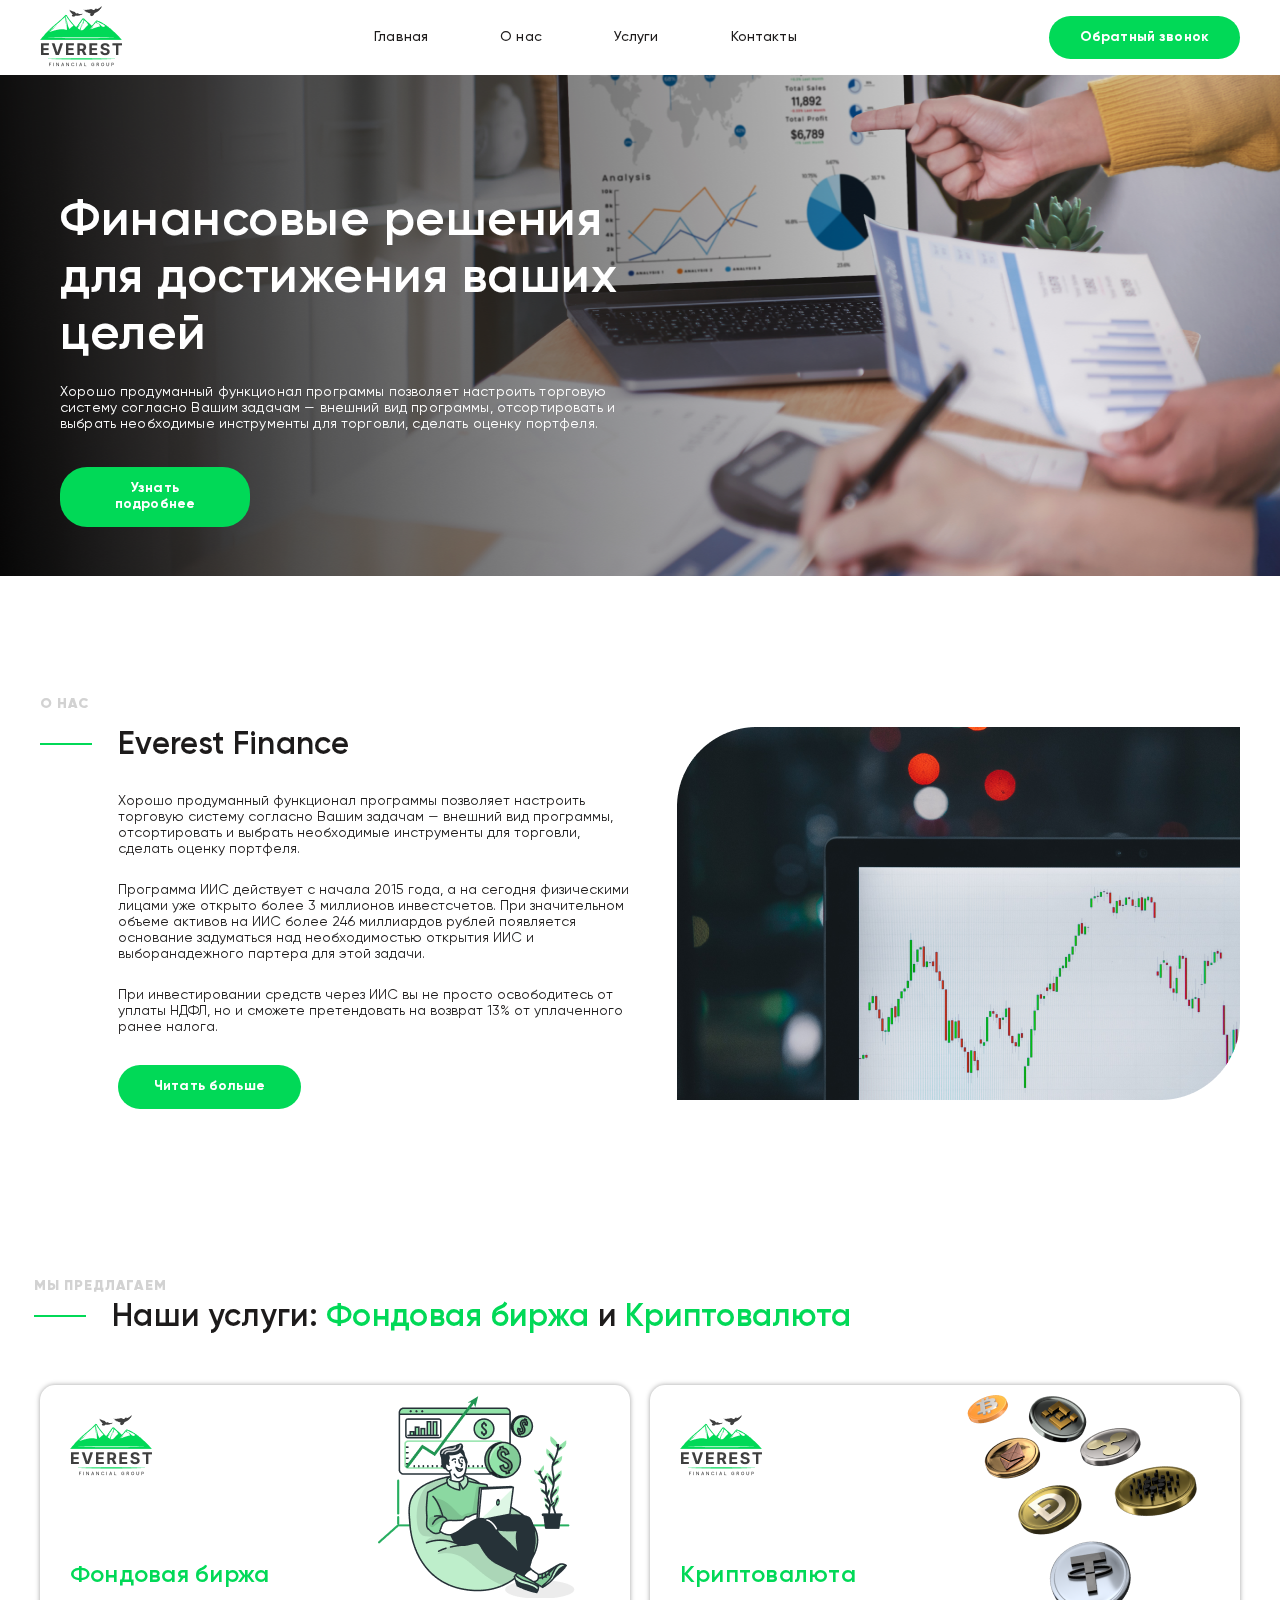
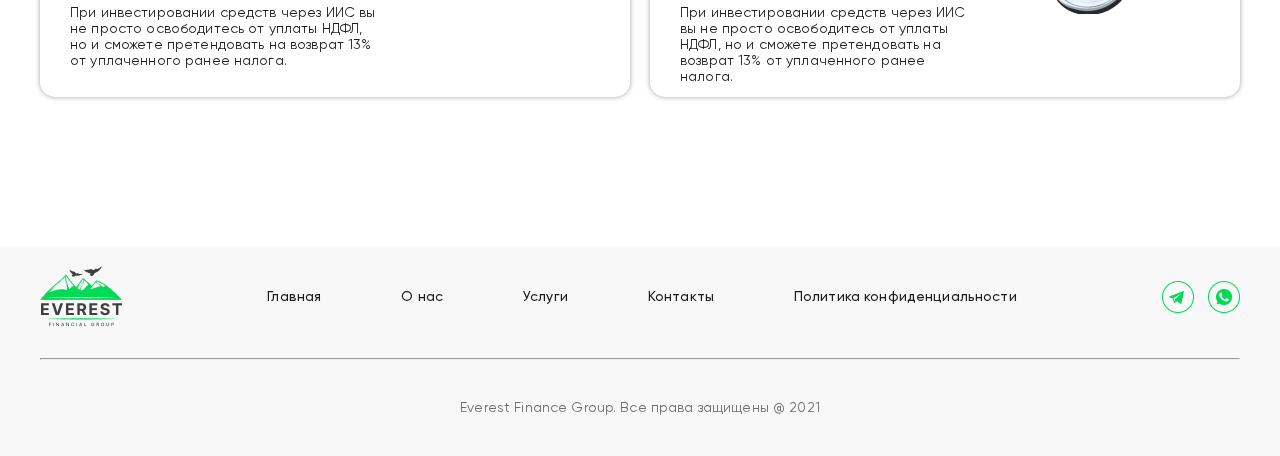
<file: index.html>
<!DOCTYPE html>
<html lang="en">

<head>
    <meta charset="UTF-8">
    <meta http-equiv="X-UA-Compatible" content="IE=edge">
    <meta name="viewport" content="width=device-width, initial-scale=1.0">
    <title>EVEREST FINANCIAL GROUP</title>
    <link rel="stylesheet" href="css/all.css">
	<link rel="stylesheet" href="sass/fonts.css">
</head>

<body>
	<div class="mobi-nav">
		<ul>
			<li><a href="./index.html">Главная</a></li>
			<li><a href="./about-us.html">О нас</a></li>
			<li><a href="./cryptocurrency.html" >Криптовалюта</a></li>
			<li><a href="./stock-Exchange.html">Фондовая биржа</a></li>
			<li><a href="./contacts.html">Контакты</a></li>
		</ul>
	</div>
	<div class="popup_catalog popup">
		<div class="blocker"></div>
		<div class="flex">
			<div class="box">
				<span class="close">
					<img src="./images/icons/cross.png" alt="close">
				</span>
				<h3>Обратный звонок</h3>
				<div class="successfully">
					<img src="./images/icons/successfully.png" alt="successfully">
				</div>
				<form >
					<input type="text" id="name" placeholder="Ваше имя">
					<input type="text" id="mail" placeholder="Почта">
					
					<label for="" class="not-necessarily" id="tell"><input type="text" placeholder="Телефон"></label>
					<button class="button-form"> Отправить</button>
				</form>
			</div>
		</div>
	</div>
	<div id="wrapper">
		<header >
			<div class="layout">
				<nav>
					<div class="logo">
						<img src="./images/icons/logo.png" alt="logo" >
					</div>
					<ul class="blocks">
						<li><a href="./index.html">Главная</a></li>
						<li><a href="./about-us.html">О нас</a></li>
						<li><a href="#">Услуги</a> 
							<ul >
								<li><a href="./cryptocurrency.html">Криптовалюта</a></li>
								<li><a href="./stock-Exchange.html">Фондовая биржа</a></li>
							</ul>
						</li>
						<li><a href="./contacts.html">Контакты</a></li>
					</ul>
					<div class="callback modal-wind">
						<a href="#" >Обратный звонок</a>
					</div>
					<div class="mobail-menu">
						<div class="callback-tell modal-wind">
							<a href="#" ></a>
						</div>
						<div class="burger-menu" >
							<div class="burger"></div>
						</div>	
					</div>
				</nav>
			</div>
		</header>
		<main>
			<section class="main-title">
				<div class="banner-img">
					<img src="./images/img-baner-one.png" alt="image banner">
				</div>
				<div class="layout">
					<div class="title">
							<h2>Финансовые решения 
								для достижения ваших целей</h2>
							<div class="subtitle">Хорошо продуманный функционал программы позволяет настроить торговую систему  согласно Вашим
								задачам — внешний вид
								программы, отсортировать и выбрать  необходимые инструменты для торговли, сделать оценку
								портфеля.</div>
						<div class="title-button modal-wind">
							<a href="#">Узнать подробнее</a>
						</div>
					</div>
				</div>
				
			</section>
			<sectinon class="everest-finance">
				<div class="layout">
					<div class="finance">
						<div class="description-text">
							<span class="descript">О НАС</span>
							<h3>Everest Finance</h3>
							<p>Хорошо продуманный функционал программы позволяет настроить торговую систему согласно Вашим
							задачам — внешний вид
							программы, отсортировать и выбрать необходимые инструменты для торговли, сделать оценку
							портфеля.</p>
							<p>Программа ИИС действует с начала 2015 года, а на сегодня физическими лицами уже открыто более
								3 миллионов инвестсчетов.
								При значительном объеме активов на ИИС более 246 миллиардов рублей появляется основание
								задуматься над необходимостью
								открытия ИИС и выборанадежного партера для этой задачи.</p>
							<p>При инвестировании средств через ИИС вы не просто освободитесь от уплаты НДФЛ, но и сможете
								претендовать на возврат 13%
								от уплаченного ранее налога.
							</p>
							<div class="finance-btn modal-wind">
								<a href="#" class="a-main">Читать больше</a>
							</div>
							
						</div>
						<div class="description-img">
							<img src="./images/img-schedule.png" alt="descript">
						</div>
					</div>
				</div>
			</sectinon>
			<section class="our-services">
				<div class="layout">
					<div class="content">
						<div class="title"><span class="descript">МЫ ПРЕДЛАГАЕМ</span>
						<h3>Наши услуги:<span> Фондовая биржа</span> и <span>Криптовалюта</span></h3></div>
						
						<div class="services">
							<div class="exchange">
								<div class="additional-img">
									<img  src="./images/our-services/img-human.png" alt="human">
								</div>
								<div class="logo">
									<img src="./images/icons/logo.png" alt="logo">
								</div>
								<h5>Фондовая биржа</h5>
								<p>При инвестировании средств через ИИС вы не просто
									освободитесь от уплаты НДФЛ, но и сможете претендовать
									на возврат 13% от уплаченного ранее налога.
								</p>
								<div class="logo-foot">
									<img  src="./images/icons/logo.png" alt="logo">
								</div>
							</div>	
							<div class="cryptocurrency">
								<div class="additional-img">
									<img class="absolute" src="./images//our-services/img-crypt.png" alt="crypto">
								</div>
								<div class="logo">
									<img  src="./images/icons/logo.png" alt="logo">
								</div>
								<h5>Криптовалюта</h5>
								<p>При инвестировании средств через ИИС вы не просто
									освободитесь от уплаты НДФЛ, но и сможете претендовать
									на возврат 13% от уплаченного ранее налога.
								</p>
								<div class="logo-foot">
									<img  src="./images/icons/logo.png" alt="logo">
								</div>
							</div>
						</div>
					</div>
				</div>
			</section>
		</main>
		<footer>
			<div class="layout">
				<div class="footer-nav">
					<div class="logo-footer">
						<img src="./images/icons/logo.png" alt="logo">
					</div>
					<div class="contactas-mobil">
						<a href="#" class="telegram"><img src="./images/icons/icon-telegram.png" alt="telegram" ></a>
						<a href="#" class="viber"><img src="./images/icons/icon-viber.png" alt="viber" ></a>
					</div>
					<ul>
						<li><a href="#">Главная</a></li>
						<li><a href="./about-us.html">О нас</a></li>
						<li><a href="#">Услуги</a></li>
						<li><a href="./contacts.html">Контакты</a></li>
						<li><a href="#">Политика конфиденциальности</a></li>
					</ul>
					<div class="contactas">
						<a href="#" class="telegram"><img src="./images/icons/icon-telegram.png" alt="telegram" ></a>
						<a href="#" class="viber"><img src="./images/icons/icon-viber.png" alt="viber" ></a>
					</div>
				</div>
				<hr>
				<div class="license">
					Everest Finance Group. Все права защищены @ 2021
				</div>
			</div>
		</footer>
	</div>
	<script src="./js/js.js"></script>
</body>
</html>
</file>
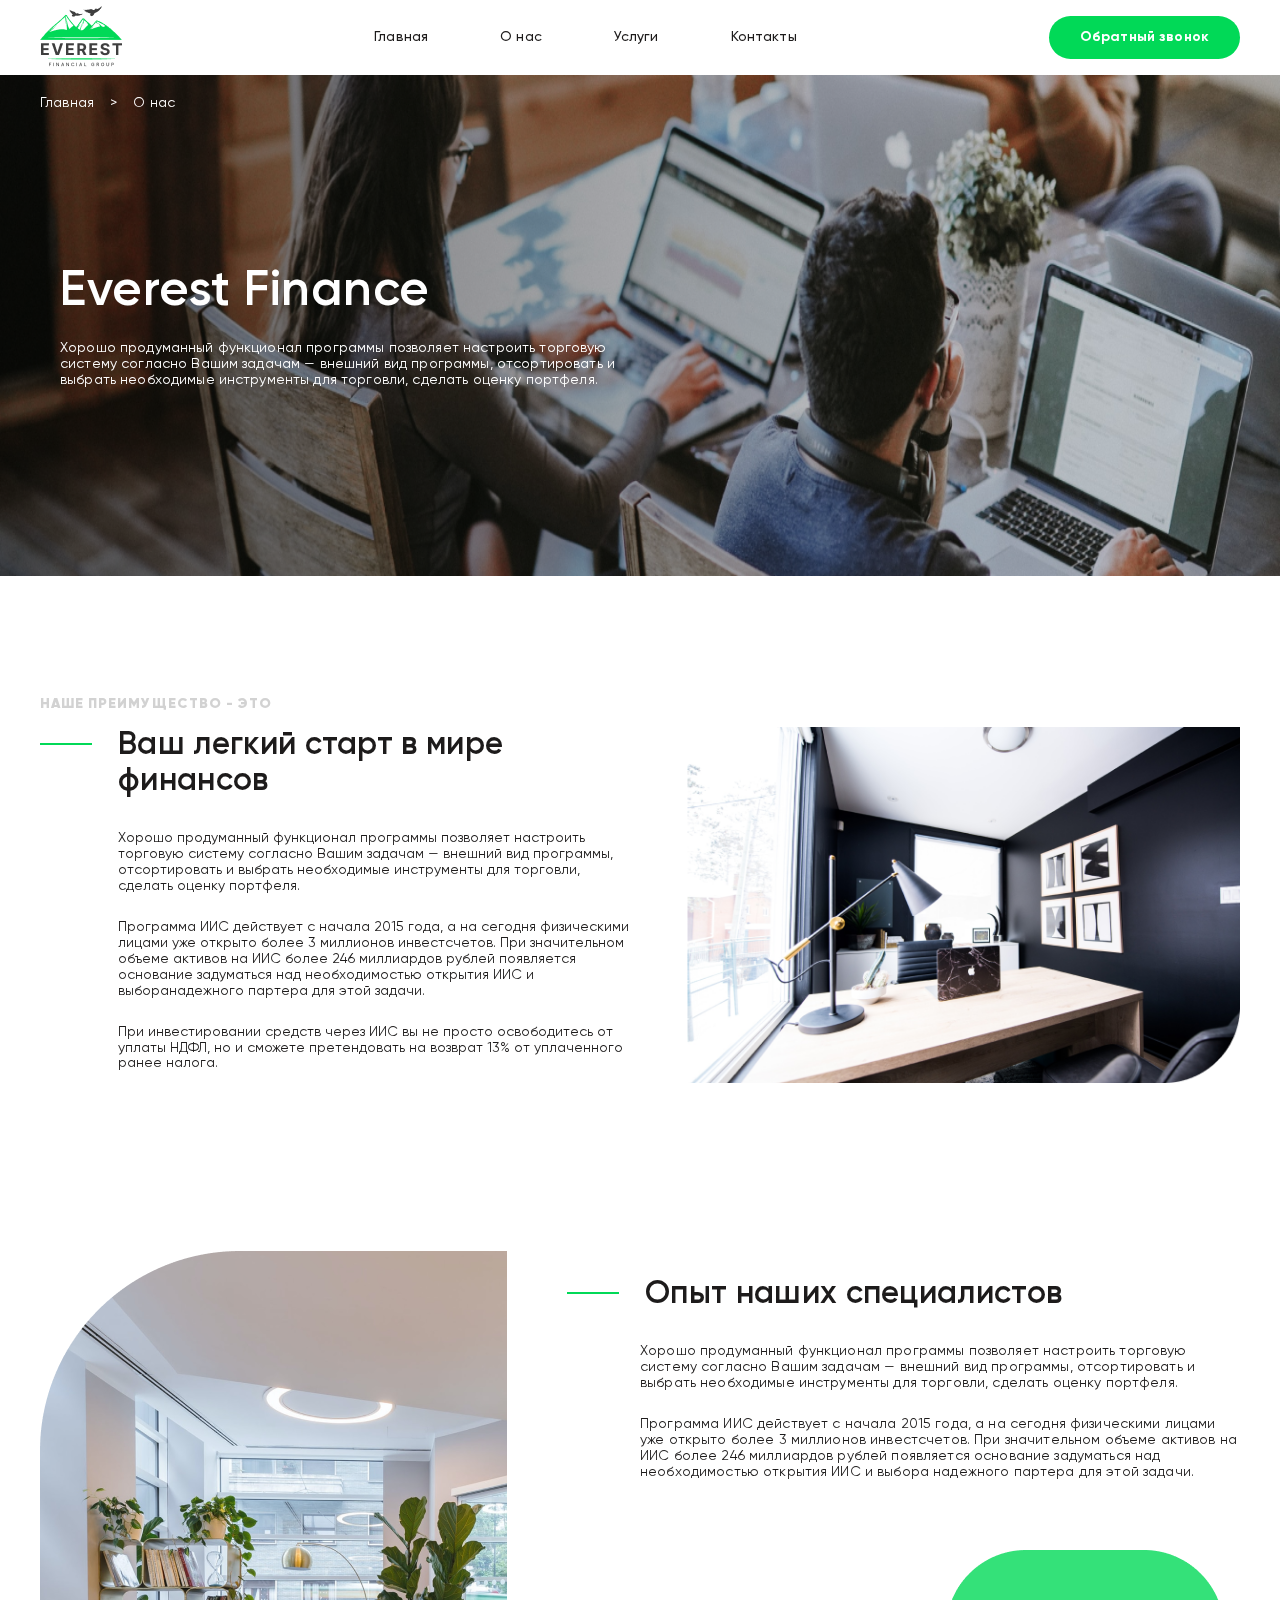
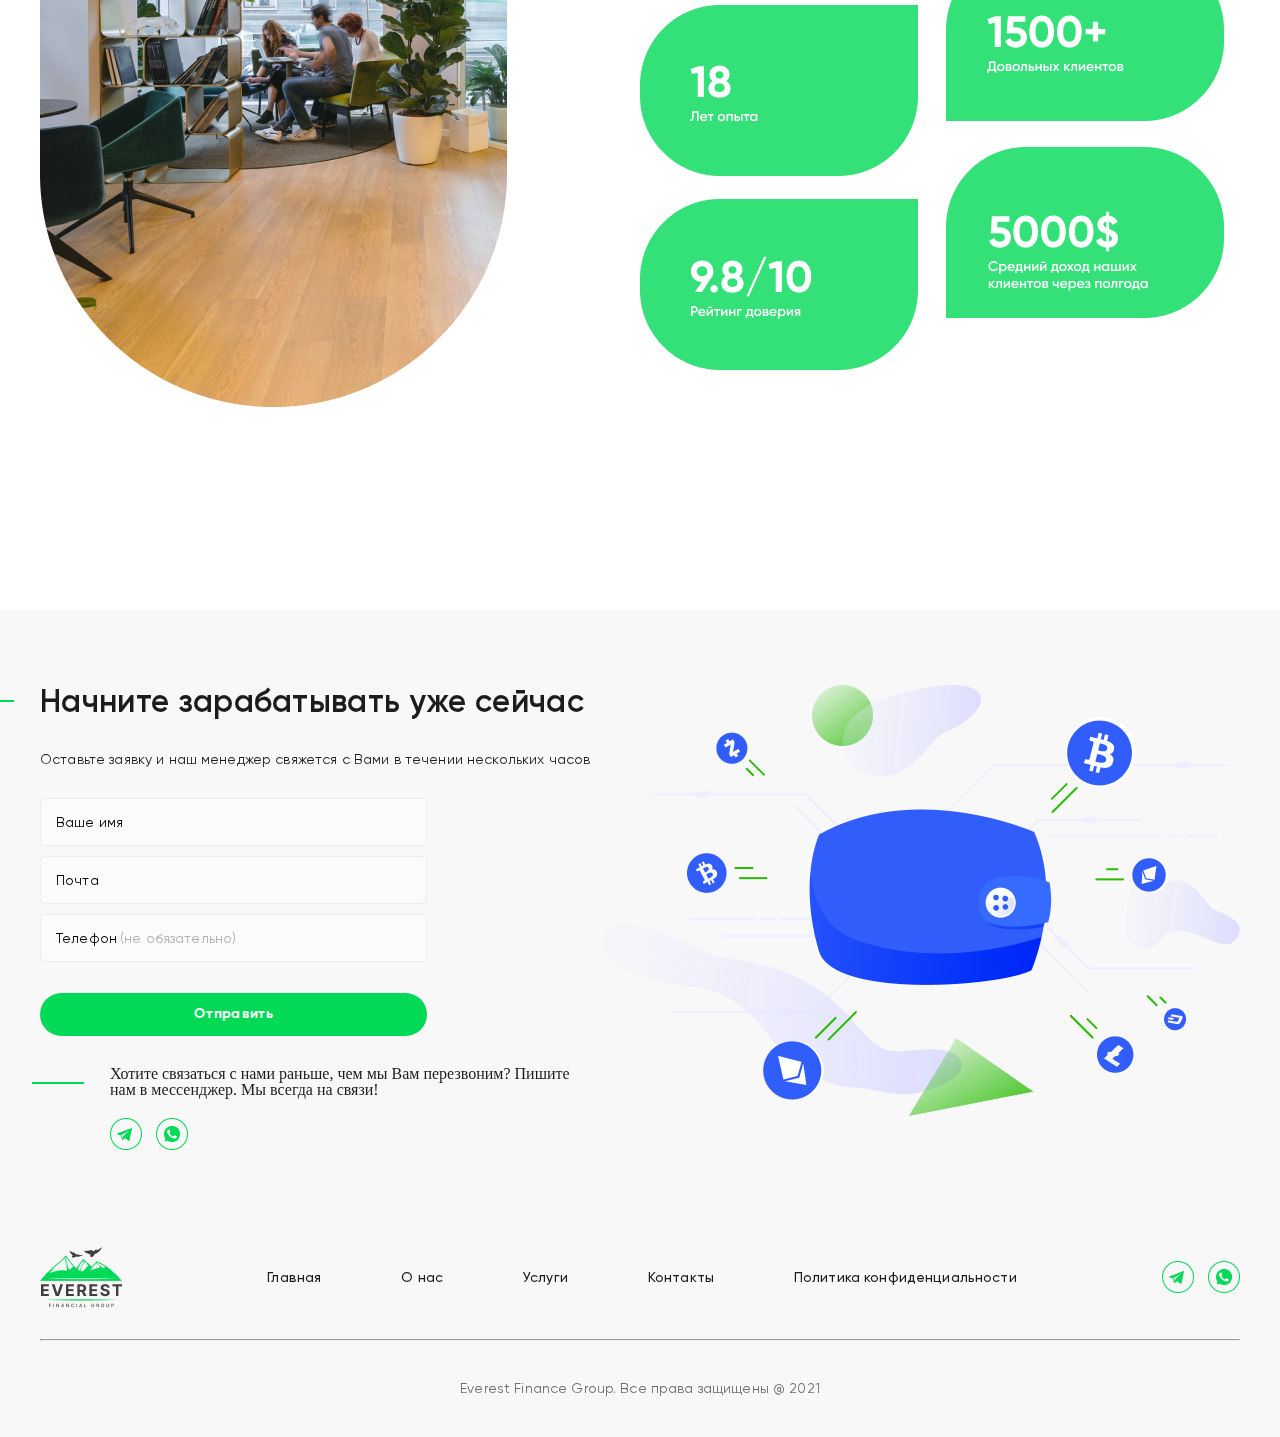
<file: about-us.html>
<!DOCTYPE html>
<html lang="en">

<head>
    <meta charset="UTF-8">
    <meta http-equiv="X-UA-Compatible" content="IE=edge">
    <meta name="viewport" content="width=device-width, initial-scale=1.0">
    <title>EVEREST FINANCIAL GROUP</title>
    <link rel="stylesheet" href="css/all.css">
	<link rel="stylesheet" href="sass/fonts.css">
</head>
<body>
	<div class="mobi-nav">
		<ul>
			<li><a href="./index.html">Главная</a></li>
			<li><a href="./about-us.html">О нас</a></li>
			<li><a href="./cryptocurrency.html" >Криптовалюта</a></li>
			<li><a href="./stock-Exchange.html">Фондовая биржа</a></li>
			<li><a href="./contacts.html">Контакты</a></li>
		</ul>
	</div>
	<div class="popup_catalog popup">
		<div class="blocker"></div>
		<div class="flex">
			<div class="box">
				<span class="close">
					<img src="./images/icons/cross.png" alt="close">
				</span>
               
				<h3>
					Обратный звонок
				</h3>
                <div class="successfully">
					<img src="./images/icons/successfully.png" alt="successfully">
				</div>
				<form >
					<input type="text" id="name" placeholder="Ваше имя">
					<input type="text" id="mail" placeholder="Почта">
					
					<label for="" class="not-necessarily" id="tell"><input type="text" placeholder="Телефон"></label>
					<button class="button-form"> Отправить</button>
				</form>
			</div>
		</div>
	</div>
	<div id="wrapper">
		<header >
			<div class="layout">
				<nav>
					<div class="logo">
						<img src="./images/icons/logo.png" alt="logo" >
					</div>
					<ul class="blocks">
						<li><a href="./index.html">Главная</a></li>
						<li><a href="./about-us.html">О нас</a></li>
						<li><a href="#">Услуги</a> 
							<ul >
								<li><a href="./cryptocurrency.html">Криптовалюта</a></li>
								<li><a href="./stock-Exchange.html">Фондовая биржа</a></li>
							</ul>
						</li>
						<li><a href="./contacts.html">Контакты</a></li>
					</ul>
					<div class="callback modal-wind">
						<a href="#" >Обратный звонок</a>
					</div>
					<div class="mobail-menu">
						<div class="callback-tell modal-wind">
							<a href="#" ></a>
						</div>
						<div class="burger-menu" >
							<div class="burger"></div>
						</div>	
					</div>
				</nav>
			</div>
		</header>
        <main>
            <section class="main-title">
                <div class="banner-img">
                    <img src="./images/img-banner-two.png" alt="image banner">
                    
                </div>
                <div class="layout">
                    <div class="way">
                        <a href="./index.html">Главная</a>
                        <span> > </span>
                        <a href="./about-us.html">О нас</a>
                    </div>
                    <div class="title two">
                        <h2>Everest Finance</h2>
                        <div class="subtitle">Хорошо продуманный функционал программы позволяет настроить торговую систему согласно Вашим
                            задачам — внешний вид
                            программы, отсортировать и выбрать необходимые инструменты для торговли, сделать оценку
                            портфеля.</div>
                    </div>
                </div>
            </section>
            
            <section class="light-start everest-finance">
                <div class="layout">
                    <div class="finance">
                        <div class="description-text">
                            <span class="descript">НАШЕ ПРЕИМУЩЕСТВО - ЭТО</span>
                            <h3>Ваш легкий старт в мире финансов</h3>
                            <p>Хорошо продуманный функционал программы позволяет настроить торговую систему согласно Вашим
                            задачам — внешний вид
                            программы, отсортировать и выбрать необходимые инструменты для торговли, сделать оценку
                            портфеля.</p>
                            <p>Программа ИИС действует с начала 2015 года, а на сегодня физическими лицами уже открыто более
                                3 миллионов инвестсчетов.
                                При значительном объеме активов на ИИС более 246 миллиардов рублей появляется основание
                                задуматься над необходимостью
                                открытия ИИС и выборанадежного партера для этой задачи.</p>
                            <p>При инвестировании средств через ИИС вы не просто освободитесь от уплаты НДФЛ, но и сможете
                                претендовать на возврат 13%
                                от уплаченного ранее налога.
                            </p>
                            
                        </div>
                        <div class="description-img">
                            <img src="./images/light-start.png" alt="oficce">
                        </div>
                    </div>
                </div>
            </section>
            <section class="experience">
                <div class="layout">
                    <div class="content">
                        <h3 class="h3-responsive">Опыт наших специалистов</h3>
                        <div class="experince-img">
                        <img src="./images/experience.png" alt="oficce">
                        </div>
                        <div class="experience-description">
                            <h3>Опыт наших специалистов</h3>
                            <p>Хорошо продуманный функционал программы позволяет настроить торговую систему согласно Вашим задачам — внешний вид программы, отсортировать и выбрать необходимые инструменты для торговли, сделать оценку портфеля.</p>
                            <p>Программа ИИС действует с начала 2015 года, а на сегодня физическими лицами уже открыто более 3 миллионов инвестсчетов. При значительном объеме активов на ИИС более 246 миллиардов рублей появляется основание задуматься над необходимостью открытия ИИС и выбора надежного партера для этой задачи.</p>
                        <div class="presentation">
                            <img src="./images/presentation-foto.png" alt="">
                        </div>
                        <div class="presentation-responsive">
                            <img src="./images/our-services/experience/exper-1.png" alt="18 age experience">
                            <img src="./images/our-services/experience/exper-2.png" alt="15000+ cliets">
                            <img src="./images/our-services/experience/exper-4.png" alt="rating 9.8/10">
                            <img src="./images/our-services/experience/exper-4.png" alt="average income 5000$">
                        </div>
                        </div>
                    </div>
                
                </div>
            </section>
            <section class="about-us_form">
                <div class="layout">
                    <div class="form-content">
                        <div class="content">
                        <h3>Начните зарабатывать уже сейчас</h3>
                        <span>Оставьте заявку и наш менеджер свяжется с Вами 
                            в течении нескольких часов</span>
                        <div class="successfullyOne">
                          Успешно отправлено ☑
                        </div>
                        <form class="forms">
                            <input type="text" id="formName" placeholder="Ваше имя">
                            <input type="text" id="formMail" placeholder="Почта">
                            
                            <label for="" class="not-necessarily"><input type="text" id="formTell" placeholder="Телефон"></label>
                            <button class="modal-button" id="formBtn"> Отправить</button>
                        </form>
                        <div class="additionaly">
                            <p>Хотите связаться с нами раньше, чем мы Вам перезвоним?
                            Пишите нам в мессенджер. Мы всегда на связи!</p>
                            <div class="icon-image">
                            <a href="#"> <img src="./images/icons/icon-telegram.png" alt="telegram"></a>
                            <a href="#"> <img src="./images/icons/icon-viber.png" alt="viber"></a>
                            </div>
                        </div>
                        
                        </div>
                        <div class="form-image">
                            <img src="./images/form.png" alt="form">
                        </div>
                    </div>
                    
                </div>
            </section>
        </main>
        <footer class="no-margin">
            <div class="layout">
                <div class="footer-nav">
                    <div class="logo-footer">
                        <img src="./images/icons/logo.png" alt="logo">
                    </div>
                    <div class="contactas-mobil">
                        <a href="#" class="telegram"><img src="./images/icons/icon-telegram.png" alt="telegram" ></a>
                        <a href="#" class="viber"><img src="./images/icons/icon-viber.png" alt="viber" ></a>
                    </div>
                    <ul>
                        <li><a href="#">Главная</a></li>
                        <li><a href="#">О нас</a></li>
                        <li><a href="#">Услуги</a></li>
                        <li><a href="#">Контакты</a></li>
                        <li><a href="#">Политика конфиденциальности</a></li>
                    </ul>
                    <div class="contactas">
                        <a href="#" class="telegram"><img src="./images/icons/icon-telegram.png" alt="telegram" ></a>
                        <a href="#" class="viber"><img src="./images/icons/icon-viber.png" alt="viber" ></a>
                    </div>
                </div>
                <hr>
                <div class="license">
                    Everest Finance Group. Все права защищены @ 2021
                </div>
            </div>
        </footer>
    </div>    
    <script src="./js/js.js">
    </script>
    
</body>
</html>
</file>
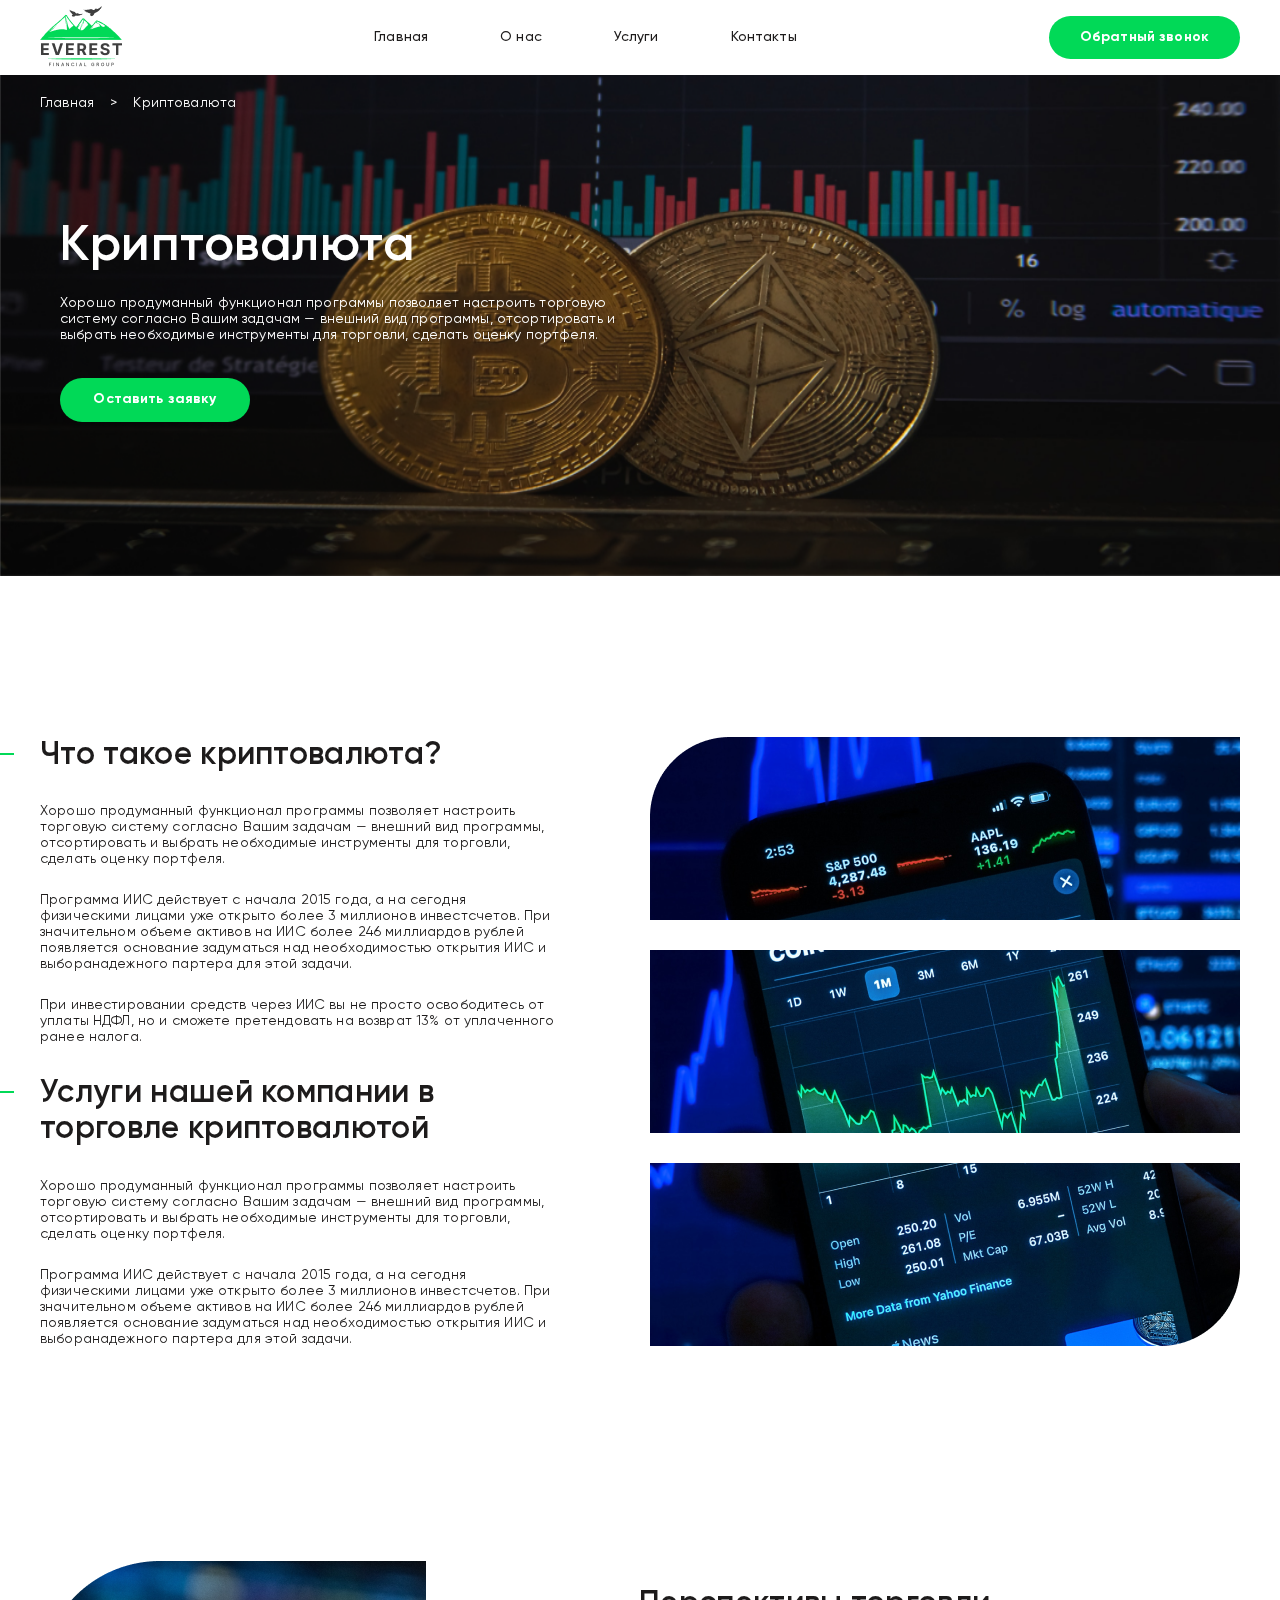
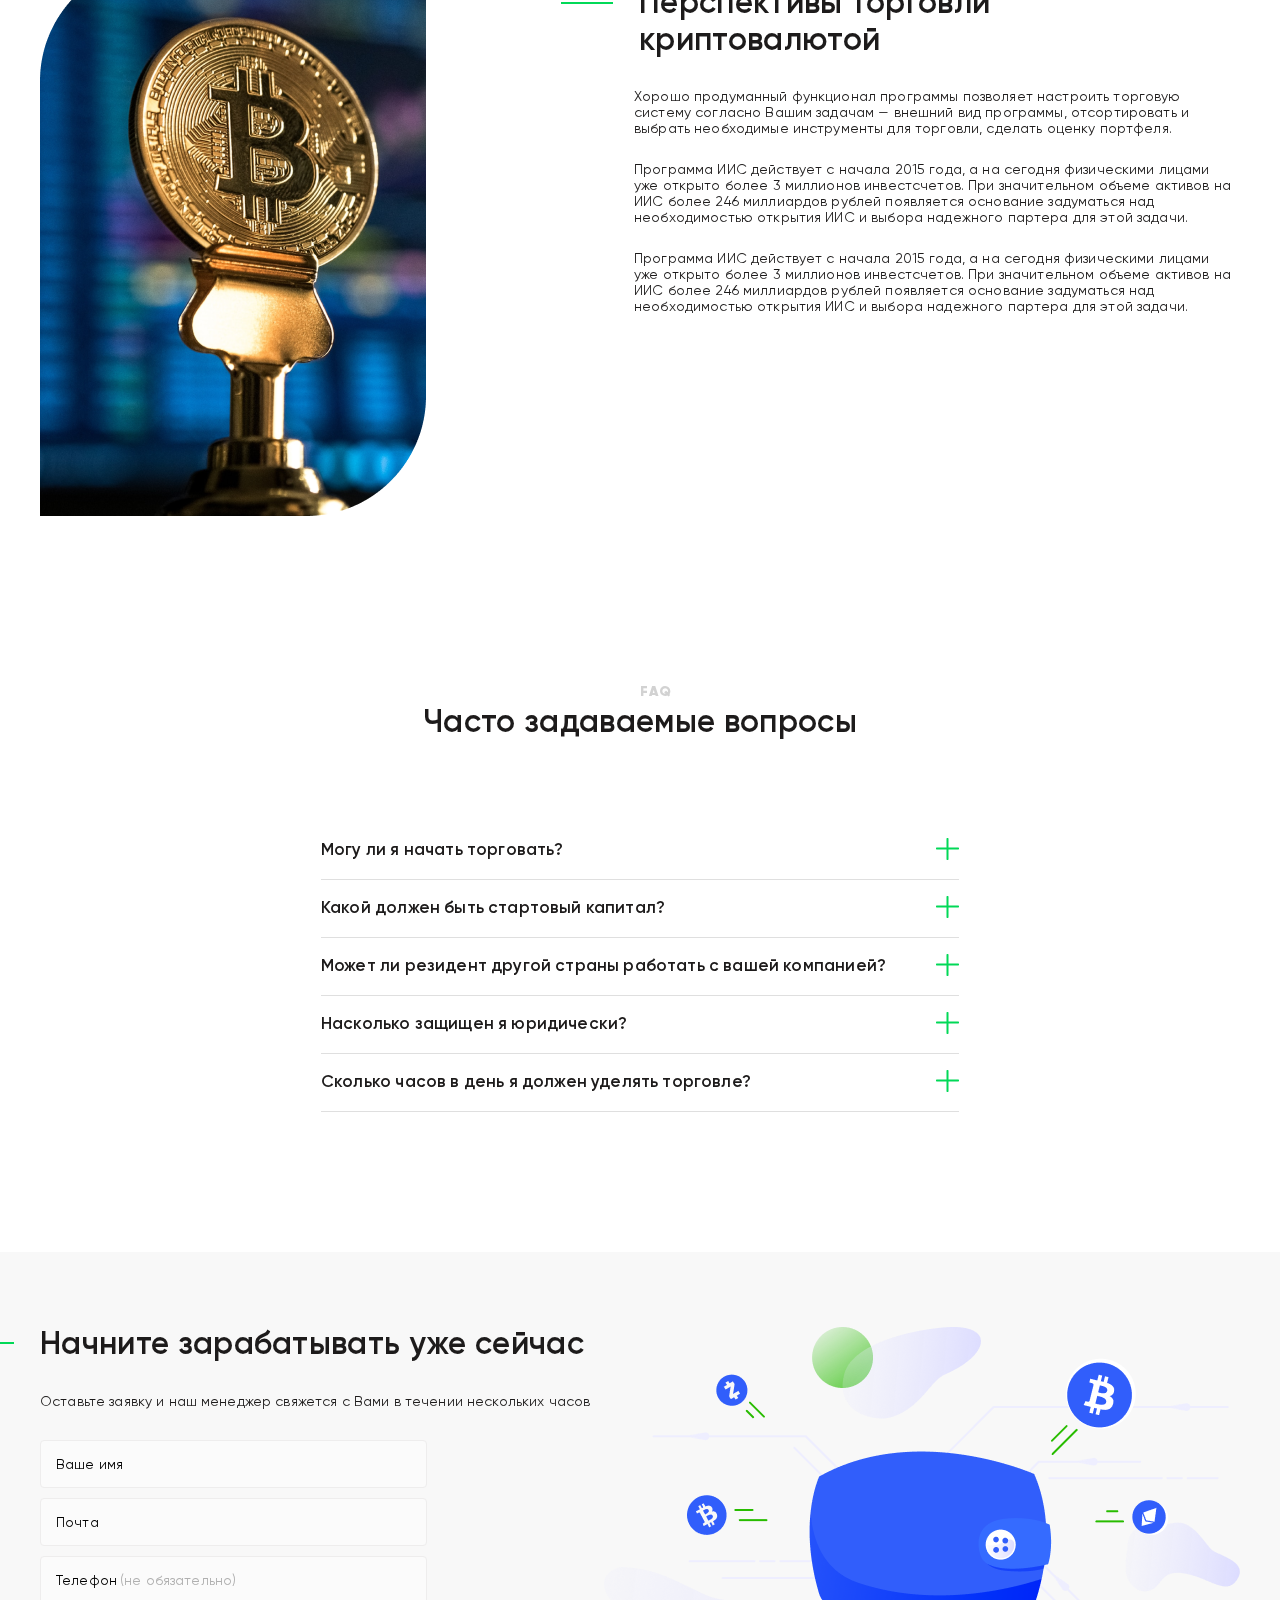
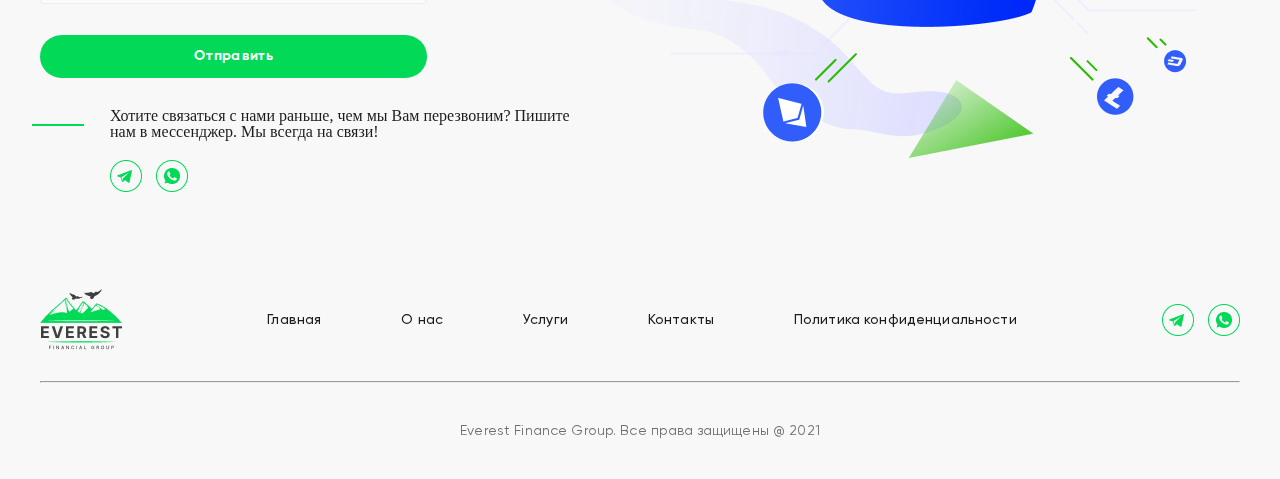
<file: cryptocurrency.html>
<!DOCTYPE html>
<html lang="en">

<head>
    <meta charset="UTF-8">
    <meta http-equiv="X-UA-Compatible" content="IE=edge">
    <meta name="viewport" content="width=device-width, initial-scale=1.0">
    <title>EVEREST FINANCIAL GROUP</title>
    <link rel="stylesheet" href="css/all.css">
	<link rel="stylesheet" href="sass/fonts.css">
</head>
<body>
	<div class="mobi-nav">
		<ul>
			<li><a href="./index.html">Главная</a></li>
			<li><a href="./about-us.html">О нас</a></li>
			<li><a href="./cryptocurrency.html" >Криптовалюта</a></li>
			<li><a href="./stock-Exchange.html">Фондовая биржа</a></li>
			<li><a href="./contacts.html">Контакты</a></li>
		</ul>
	</div>
	<div class="popup_catalog popup">
		<div class="blocker"></div>
		<div class="flex">
			<div class="box">
				<span class="close">
					<img src="./images/icons/cross.png" alt="close">
				</span>
				<h3>
					Обратный звонок
				</h3>
                <div class="successfully">
					<img src="./images/icons/successfully.png" alt="successfully">
				</div>
				<form >
					<input type="text" id="name" placeholder="Ваше имя">
					<input type="text" id="mail" placeholder="Почта">
					
					<label for="" class="not-necessarily" id="tell"><input type="text" placeholder="Телефон"></label>
					<button class="button-form"> Отправить</button>
				</form>
			</div>
		</div>
	</div>
	<div id="wrapper">
		<header >
			<div class="layout">
				<nav>
					<div class="logo">
						<img src="./images/icons/logo.png" alt="logo" >
					</div>
					<ul class="blocks">
						<li><a href="./index.html">Главная</a></li>
						<li><a href="./about-us.html">О нас</a></li>
						<li><a href="#">Услуги</a> 
							<ul >
								<li><a href="./cryptocurrency.html">Криптовалюта</a></li>
								<li><a href="./stock-Exchange.html">Фондовая биржа</a></li>
							</ul>
						</li>
						<li><a href="./contacts.html">Контакты</a></li>
					</ul>
					<div class="callback modal-wind">
						<a href="#" >Обратный звонок</a>
					</div>
					<div class="mobail-menu">
						<div class="callback-tell modal-wind">
							<a href="#" ></a>
						</div>
						<div class="burger-menu" >
							<div class="burger"></div>
						</div>	
					</div>
				</nav>
			</div>
		</header>
        <main>
            <section class="main-title main-crypto">
                <div class="banner-img">
                    <img src="./images/img-banner-crypto.png" alt="image banner">
                </div>
                <div class="layout">
                    <div class="way">
                        <a href="./index.html">Главная</a>
                        <span> > </span>
                        <a href="./cryptocurrency.html">Криптовалюта</a>
                    </div>
                    <div class="title">
                            <h2>Криптовалюта</h2>
                            <div class="subtitle">Хорошо продуманный функционал программы позволяет настроить торговую систему  согласно Вашим
                                задачам — внешний вид
                                программы, отсортировать и выбрать  необходимые инструменты для торговли, сделать оценку
                                портфеля.</div>
                        <div class="title-button modal-wind">
                            <a href="#">Оставить заявку</a>
                        </div>
                    </div>
                </div>
                
            </section>
            <section class="what-is-cryptocurrency">
                <div class="layout">
                    <div class="cryptocurrency">
                        <div class="description-text">
                            <span class="descript">КРИПТОВАЛЮТА</span>
                            <h3>Что такое криптовалюта?</h3>
                            <p>Хорошо продуманный функционал программы позволяет настроить торговую систему согласно Вашим
                            задачам — внешний вид
                            программы, отсортировать и выбрать необходимые инструменты для торговли, сделать оценку
                            портфеля.</p>
                            <p>Программа ИИС действует с начала 2015 года, а на сегодня физическими лицами уже открыто более
                                3 миллионов инвестсчетов.
                                При значительном объеме активов на ИИС более 246 миллиардов рублей появляется основание
                                задуматься над необходимостью
                                открытия ИИС и выборанадежного партера для этой задачи.</p>
                            <p>При инвестировании средств через ИИС вы не просто освободитесь от уплаты НДФЛ, но и сможете
                                претендовать на возврат 13%
                                от уплаченного ранее налога.
                            </p>
                            <h3>Услуги нашей компании в торговле криптовалютой</h3>
                            <p>Хорошо продуманный функционал программы позволяет настроить торговую систему согласно Вашим
                            задачам — внешний вид
                            программы, отсортировать и выбрать необходимые инструменты для торговли, сделать оценку
                            портфеля.</p>
                            <p>Программа ИИС действует с начала 2015 года, а на сегодня физическими лицами уже открыто более
                                3 миллионов инвестсчетов.
                                При значительном объеме активов на ИИС более 246 миллиардов рублей появляется основание
                                задуматься над необходимостью
                                открытия ИИС и выборанадежного партера для этой задачи.</p>
                            
                        </div>
                        <div class="description-img">
                            <img src="./images/cryptocurrency.png" alt="cryptocurrency">
                        </div>
                    </div>
                </div>
            </section>
            <section class="perspective-cryptocurrency">
                <div class="layout">
                    <div class="content">
                        <div class="experince-img">
                            <img src="./images/cryptocurrency2.png" alt="oficce">
                        </div>
                        <div class="experience-description">
                            <h3>Перспективы торговли 
                                криптовалютой</h3>
                            <p>Хорошо продуманный функционал программы позволяет настроить торговую систему согласно Вашим задачам — внешний вид программы, отсортировать и выбрать необходимые инструменты для торговли, сделать оценку портфеля.</p>
                            <p>Программа ИИС действует с начала 2015 года, а на сегодня физическими лицами уже открыто более 3 миллионов инвестсчетов. При значительном объеме активов на ИИС более 246 миллиардов рублей появляется основание задуматься над необходимостью открытия ИИС и выбора надежного партера для этой задачи.</p>
                            <p>Программа ИИС действует с начала 2015 года, а на сегодня физическими лицами уже открыто более 3 миллионов инвестсчетов. При значительном объеме активов на ИИС более 246 миллиардов рублей появляется основание задуматься над необходимостью открытия ИИС и выбора надежного партера для этой задачи.</p>
                        </div>
                    </div>
                </div>
            </section>
            <section class="asks">
                <div class="layout">
                    <div class="content">
                        <span class="descript">FAQ</span>
                        <h3>Часто задаваемые вопросы</h3>
                        <ul>
                            <li>
                                <div class="line"><h4>Могу ли я начать торговать?</h4>
                                    <div class="plus">
                                        <img src="./images/icons/plus.png" alt="plus">
                                    </div>
                                </div>
                                <span >Хорошо продуманный функционал программы позволяет настроить торговую систему согласно Вашим задачам — внешний вид программы, отсортировать и выбрать необходимые инструменты для торговли, сделать оценку портфеля.</span>
                            </li>
                            <li>
                                
                                <div class="line"><h4>Какой должен быть стартовый капитал?</h4>
                                    <div class="plus">
                                        <img src="./images/icons/plus.png" alt="plus">
                                    </div>
                                </div>
                                <span >Lorem, ipsum dolor sit amet consectetur adipisicing elit. Id beatae atque explicabo illo laudantium commodi?</span>
                            </li>
                            <li>
                                <div class="line"><h4>Может ли резидент другой страны работать с вашей компанией?</h4>
                                    <div class="plus">
                                        <img src="./images/icons/plus.png" alt="plus">
                                    </div>
                                </div>
                                
                                <span >Lorem ipsum dolor sit amet consectetur adipisicing elit. Blanditiis id itaque laudantium alias?</span>
                            </li>
                            <li>
                                <div class="line"><h4>Насколько защищен я юридически?</h4>
                                    <div class="plus">
                                        <img src="./images/icons/plus.png" alt="plus">
                                    </div>
                                </div>
                                
                                <span >Lorem ipsum dolor sit amet consectetur adipisicing elit. Quod ut iusto voluptates molestias a.</span>
                            </li>
                            <li>
                                <div class="line"><h4>Сколько часов в день я должен уделять торговле?</h4>
                                    <div class="plus">
                                        <img src="./images/icons/plus.png" alt="plus">
                                    </div>
                                </div>
                                
                                <span >Lorem ipsum dolor sit amet consectetur adipisicing elit. Impedit natus animi facere. Quisquam cupiditate laboriosam quaerat.</span>
                            </li>
                        </ul>
                    </div>
                </div>
            </section>
            <section class="about-us_form">
                <div class="layout">
                    <div class="form-content">
                        <div class="content">
                        <h3>Начните зарабатывать уже сейчас</h3>
                        <span>Оставьте заявку и наш менеджер свяжется с Вами 
                            в течении нескольких часов</span>
                            <div class="successfullyOne">
                                Успешно отправлено ☑
                              </div>
                              <form class="forms">
                                  <input type="text" id="formName" placeholder="Ваше имя">
                                  <input type="text" id="formMail" placeholder="Почта">
                                  
                                  <label for="" class="not-necessarily"><input type="text" id="formTell" placeholder="Телефон"></label>
                                  <button class="modal-button" id="formBtn"> Отправить</button>
                              </form>
                        <div class="additionaly">
                            <p>Хотите связаться с нами раньше, чем мы Вам перезвоним?
                            Пишите нам в мессенджер. Мы всегда на связи!</p>
                            <div class="icon-image">
                            <a href="#"> <img src="./images/icons/icon-telegram.png" alt="telegram"></a>
                            <a href="#"> <img src="./images/icons/icon-viber.png" alt="viber"></a>
                            </div>
                        </div>
                        
                        </div>
                        <div class="form-image">
                            <img src="./images/form.png" alt="form">
                        </div>
                    </div>
                    
                </div>
            </section>
        </main>
        <footer class="no-margin">
            <div class="layout">
                <div class="footer-nav">
                    <div class="logo-footer">
                        <img src="./images/icons/logo.png" alt="logo">
                    </div>
                    <div class="contactas-mobil">
                        <a href="#" class="telegram"><img src="./images/icons/icon-telegram.png" alt="telegram" ></a>
                        <a href="#" class="viber"><img src="./images/icons/icon-viber.png" alt="viber" ></a>
                    </div>
                    <ul>
                        <li><a href="#">Главная</a></li>
                        <li><a href="#">О нас</a></li>
                        <li><a href="#">Услуги</a></li>
                        <li><a href="#">Контакты</a></li>
                        <li><a href="#">Политика конфиденциальности</a></li>
                    </ul>
                    <div class="contactas">
                        <a href="#" class="telegram"><img src="./images/icons/icon-telegram.png" alt="telegram" ></a>
                        <a href="#" class="viber"><img src="./images/icons/icon-viber.png" alt="viber" ></a>
                    </div>
                </div>
                <hr>
                <div class="license">
                    Everest Finance Group. Все права защищены @ 2021
                </div>
            </div>
        </footer>
    </div>
<script src="./js/js.js">
</script>
</body>
</html>
</file>
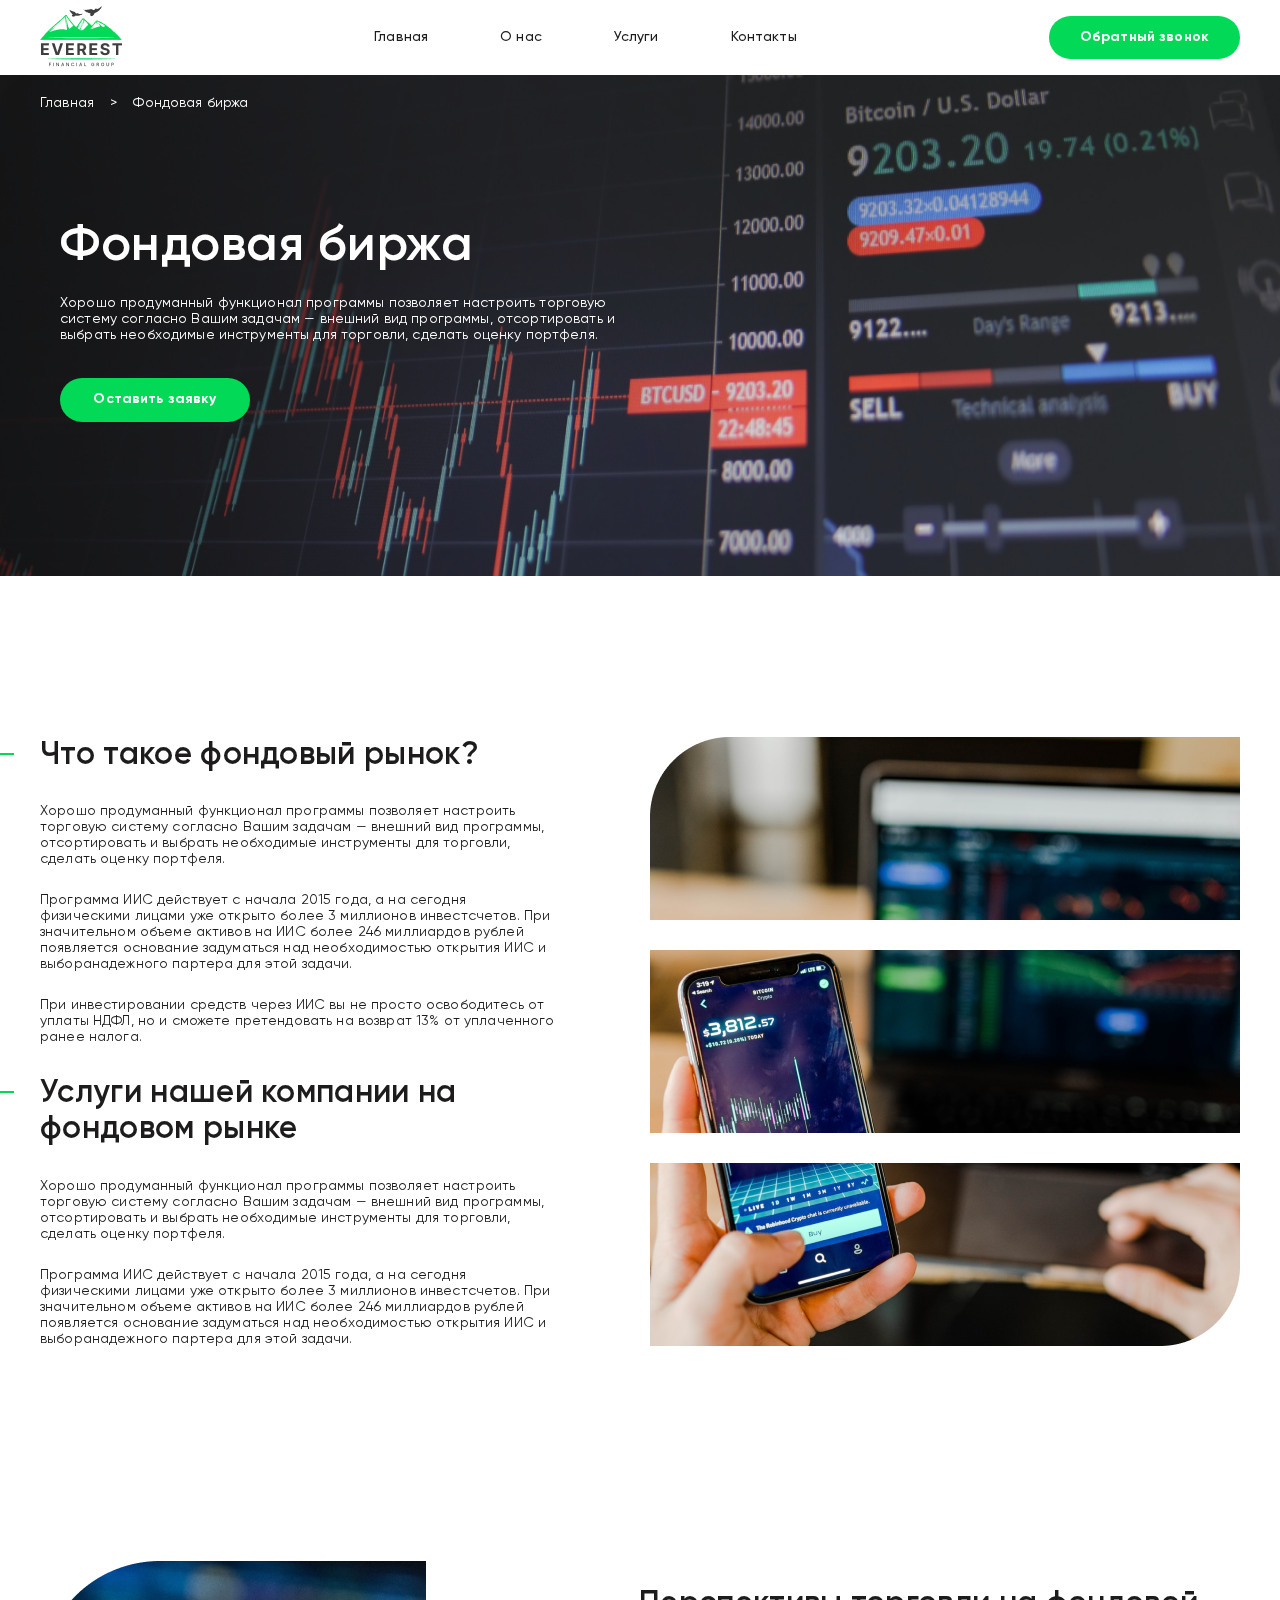
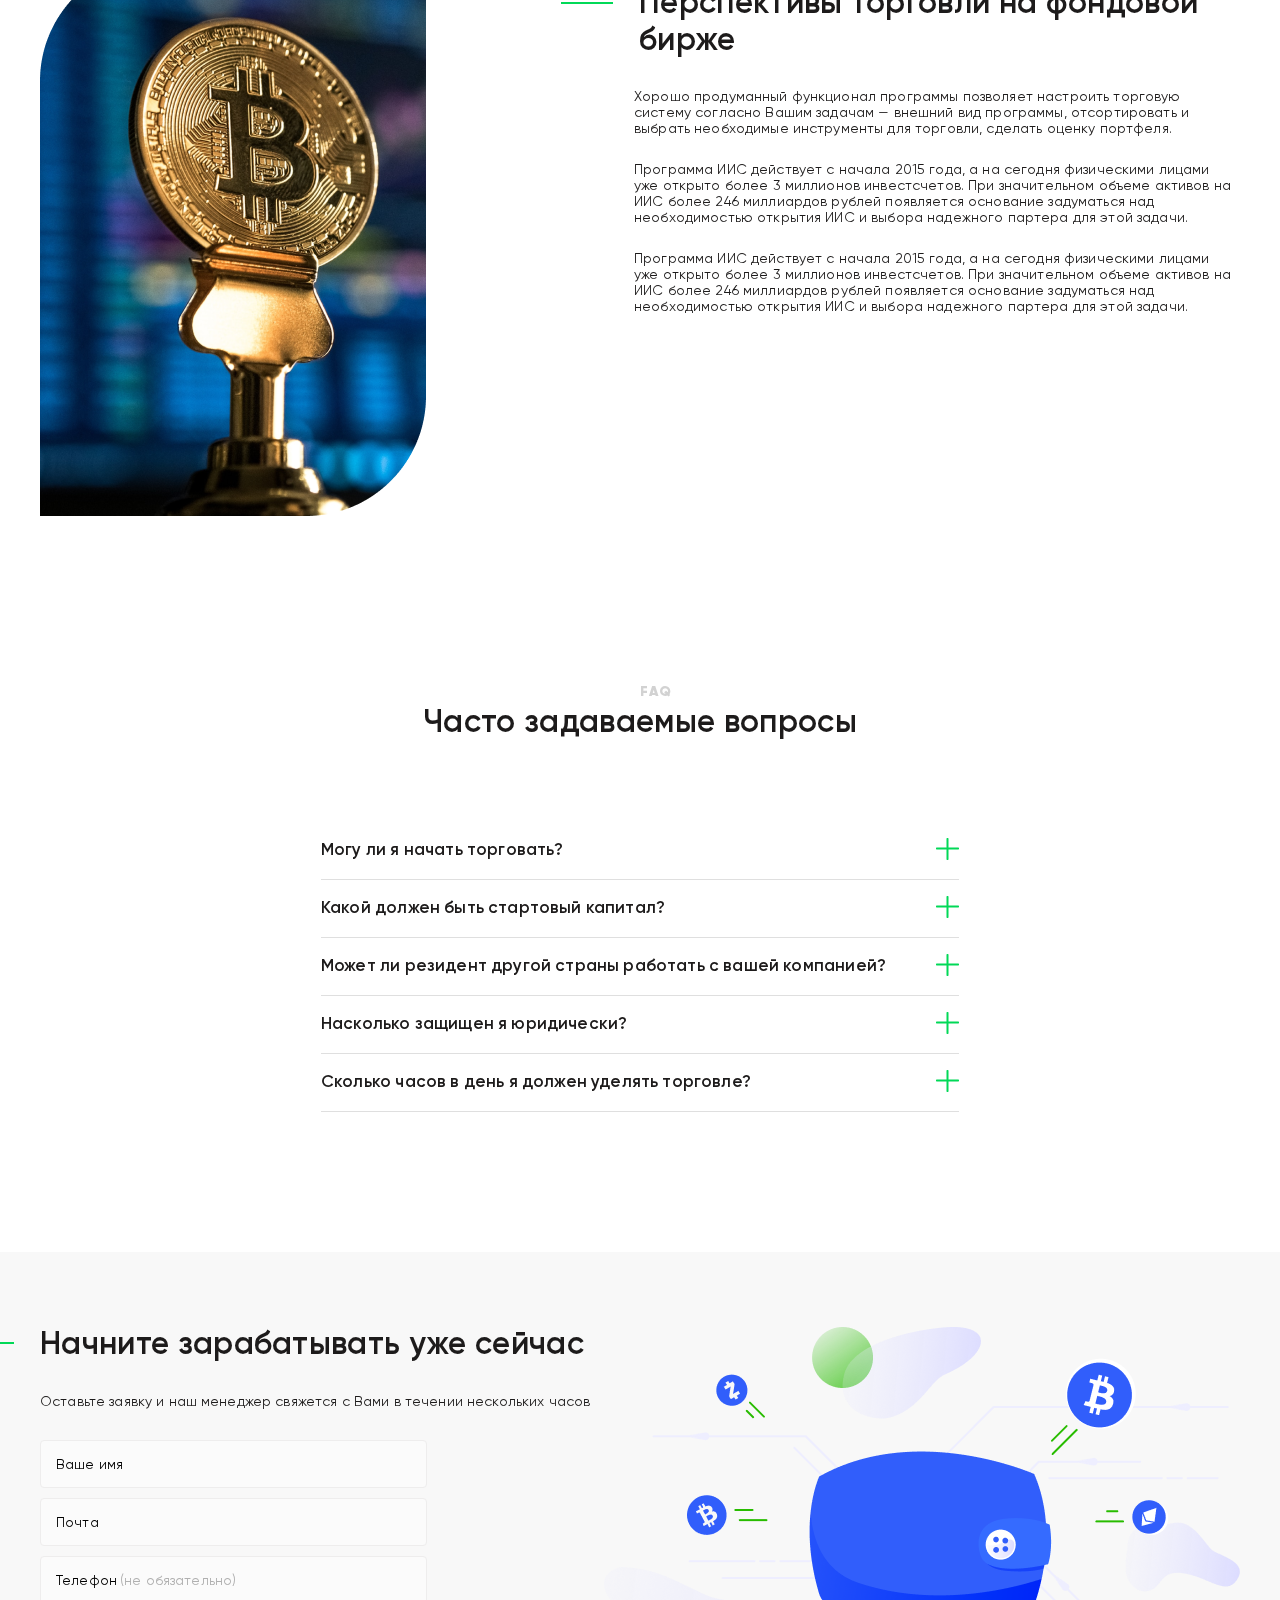
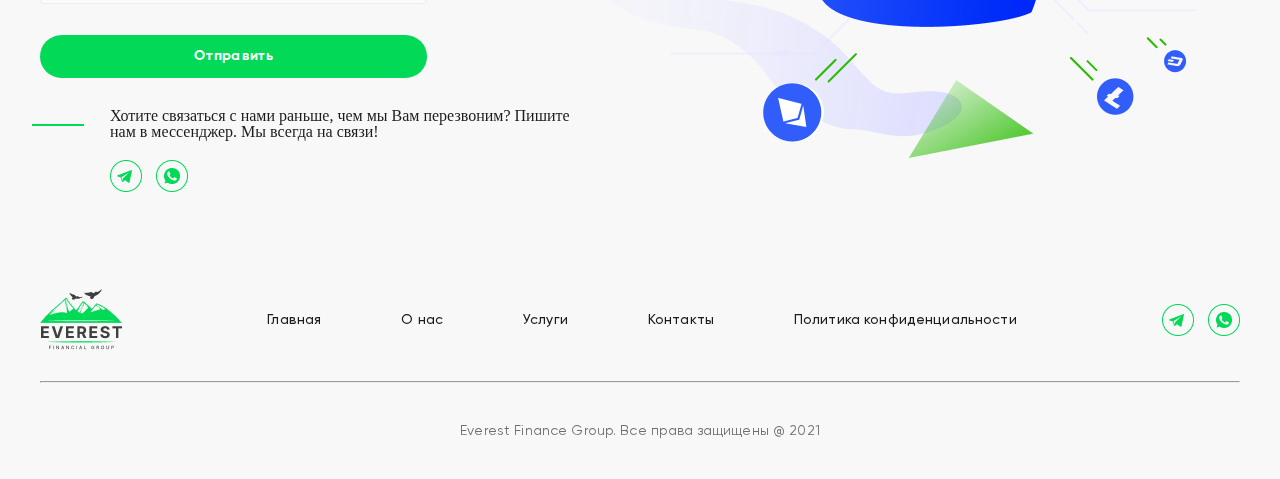
<file: stock-Exchange.html>
<!DOCTYPE html>
<html lang="en">

<head>
    <meta charset="UTF-8">
    <meta http-equiv="X-UA-Compatible" content="IE=edge">
    <meta name="viewport" content="width=device-width, initial-scale=1.0">
    <title>EVEREST FINANCIAL GROUP</title>
    <link rel="stylesheet" href="css/all.css">
	<link rel="stylesheet" href="sass/fonts.css">
</head>
<body>
	
	<div class="mobi-nav">
		<ul>
			<li><a href="./index.html">Главная</a></li>
			<li><a href="./about-us.html">О нас</a></li>
			<li><a href="./cryptocurrency.html" >Криптовалюта</a></li>
			<li><a href="./stock-Exchange.html">Фондовая биржа</a></li>
			<li><a href="./contacts.html">Контакты</a></li>
		</ul>
	</div>
	<div class="popup_catalog popup">
		<div class="blocker"></div>
		<div class="flex">
			<div class="box">
				<span class="close">
					<img src="./images/icons/cross.png" alt="close">
				</span>
				<h3>
					Обратный звонок
				</h3>
                <div class="successfully">
					<img src="./images/icons/successfully.png" alt="successfully">
				</div>
				<form >
					<input type="text" id="name" placeholder="Ваше имя">
					<input type="text" id="mail" placeholder="Почта">
					
					<label for="" class="not-necessarily" id="tell"><input type="text" placeholder="Телефон"></label>
					<button class="button-form"> Отправить</button>
				</form>
			</div>
		</div>
	</div>
	<div id="wrapper">
		<header >
			<div class="layout">
				<nav>
					<div class="logo">
						<img src="./images/icons/logo.png" alt="logo" >
					</div>
					<ul class="blocks">
						<li><a href="./index.html">Главная</a></li>
						<li><a href="./about-us.html">О нас</a></li>
						<li><a href="#">Услуги</a> 
							<ul >
								<li><a href="./cryptocurrency.html">Криптовалюта</a></li>
								<li><a href="./stock-Exchange.html">Фондовая биржа</a></li>
							</ul>
						</li>
						<li><a href="./contacts.html">Контакты</a></li>
					</ul>
					<div class="callback modal-wind">
						<a href="#" >Обратный звонок</a>
					</div>
					<div class="mobail-menu">
						<div class="callback-tell modal-wind">
							<a href="#" ></a>
						</div>
						<div class="burger-menu" >
							<div class="burger"></div>
						</div>	
					</div>
				</nav>
			</div>
		</header>
        <main>
            <section class="main-title main-crypto">
                <div class="banner-img">
                    <img src="./images/exchange-baner.png" alt="image banner">
                </div>
                <div class="layout">
                    <div class="way">
                        <a href="./index.html">Главная</a>
                        <span> > </span>
                        <a href="./stock-Exchange.html">Фондовая биржа</a>
                    </div>
                    <div class="title">
                            <h2>Фондовая биржа</h2>
                            <div class="subtitle">Хорошо продуманный функционал программы позволяет настроить торговую систему согласно Вашим задачам — внешний вид программы, отсортировать и выбрать необходимые инструменты для торговли, сделать оценку портфеля.</div>
                        <div class="title-button modal-wind">
                            <a href="#">Оставить заявку</a>
                        </div>
                    </div>
                </div>
                
            </section>
            <section class="what-is-cryptocurrency">
                <div class="layout">
                    <div class="cryptocurrency">
                        <div class="description-text">
                            <span class="descript">ФОНДОВЫЙ РЫНОК</span>
                            <h3>Что такое фондовый
                                рынок?</h3>
                            <p>Хорошо продуманный функционал программы позволяет настроить торговую систему согласно Вашим
                            задачам — внешний вид
                            программы, отсортировать и выбрать необходимые инструменты для торговли, сделать оценку
                            портфеля.</p>
                            <p>Программа ИИС действует с начала 2015 года, а на сегодня физическими лицами уже открыто более
                                3 миллионов инвестсчетов.
                                При значительном объеме активов на ИИС более 246 миллиардов рублей появляется основание
                                задуматься над необходимостью
                                открытия ИИС и выборанадежного партера для этой задачи.</p>
                            <p>При инвестировании средств через ИИС вы не просто освободитесь от уплаты НДФЛ, но и сможете
                                претендовать на возврат 13%
                                от уплаченного ранее налога.
                            </p>
                            <h3>Услуги нашей компании
                                на фондовом рынке</h3>
                            <p>Хорошо продуманный функционал программы позволяет настроить торговую систему согласно Вашим
                            задачам — внешний вид
                            программы, отсортировать и выбрать необходимые инструменты для торговли, сделать оценку
                            портфеля.</p>
                            <p>Программа ИИС действует с начала 2015 года, а на сегодня физическими лицами уже открыто более
                                3 миллионов инвестсчетов.
                                При значительном объеме активов на ИИС более 246 миллиардов рублей появляется основание
                                задуматься над необходимостью
                                открытия ИИС и выборанадежного партера для этой задачи.</p>
                            
                        </div>
                        <div class="description-img">
                            <img src="./images/exchange-img.png" alt="cryptocurrency">
                        </div>
                    </div>
                </div>
            </section>
            <section class="perspective-cryptocurrency">
                <div class="layout">
                    <div class="content">
                        <div class="experince-img">
                            <img src="./images/cryptocurrency2.png" alt="oficce">
                        </div>
                        <div class="experience-description">
                            <h3>Перспективы торговли 
                                на фондовой бирже</h3>
                            <p>Хорошо продуманный функционал программы позволяет настроить торговую систему согласно Вашим задачам — внешний вид программы, отсортировать и выбрать необходимые инструменты для торговли, сделать оценку портфеля.</p>
                            <p>Программа ИИС действует с начала 2015 года, а на сегодня физическими лицами уже открыто более 3 миллионов инвестсчетов. При значительном объеме активов на ИИС более 246 миллиардов рублей появляется основание задуматься над необходимостью открытия ИИС и выбора надежного партера для этой задачи.</p>
                            <p>Программа ИИС действует с начала 2015 года, а на сегодня физическими лицами уже открыто более 3 миллионов инвестсчетов. При значительном объеме активов на ИИС более 246 миллиардов рублей появляется основание задуматься над необходимостью открытия ИИС и выбора надежного партера для этой задачи.</p>
                        </div>
                    </div>
                </div>
            </section>
            <section class="asks">
                <div class="layout">
                    <div class="content">
                        <span class="descript">FAQ</span>
                        <h3>Часто задаваемые вопросы</h3>
                        <ul>
                            <li>
                                <div class="line"><h4>Могу ли я начать торговать?</h4>
                                    <div class="plus">
                                        <img src="./images/icons/plus.png" alt="plus">
                                    </div>
                                </div>
                                <span >Хорошо продуманный функционал программы позволяет настроить торговую систему согласно Вашим задачам — внешний вид программы, отсортировать и выбрать необходимые инструменты для торговли, сделать оценку портфеля.</span>
                            </li>
                            <li>
                                
                                <div class="line"><h4>Какой должен быть стартовый капитал?</h4>
                                    <div class="plus">
                                        <img src="./images/icons/plus.png" alt="plus">
                                    </div>
                                </div>
                                <span >Lorem, ipsum dolor sit amet consectetur adipisicing elit. Id beatae atque explicabo illo laudantium commodi?</span>
                            </li>
                            <li>
                                <div class="line"><h4>Может ли резидент другой страны работать с вашей компанией?</h4>
                                    <div class="plus">
                                        <img src="./images/icons/plus.png" alt="plus">
                                    </div>
                                </div>
                                
                                <span >Lorem ipsum dolor sit amet consectetur adipisicing elit. Blanditiis id itaque laudantium alias?</span>
                            </li>
                            <li>
                                <div class="line"><h4>Насколько защищен я юридически?</h4>
                                    <div class="plus">
                                        <img src="./images/icons/plus.png" alt="plus">
                                    </div>
                                </div>
                                
                                <span >Lorem ipsum dolor sit amet consectetur adipisicing elit. Quod ut iusto voluptates molestias a.</span>
                            </li>
                            <li>
                                <div class="line"><h4>Сколько часов в день я должен уделять торговле?</h4>
                                    <div class="plus">
                                        <img src="./images/icons/plus.png" alt="plus">
                                    </div>
                                </div>
                                
                                <span >Lorem ipsum dolor sit amet consectetur adipisicing elit. Impedit natus animi facere. Quisquam cupiditate laboriosam quaerat.</span>
                            </li>
                        </ul>
                    </div>
                </div>
            </section>
            <section class="about-us_form">
                <div class="layout">
                    <div class="form-content">
                        <div class="content">
                        <h3>Начните зарабатывать уже сейчас</h3>
                        <span>Оставьте заявку и наш менеджер свяжется с Вами 
                            в течении нескольких часов</span>
                            <div class="successfullyOne">
                                Успешно отправлено ☑
                              </div>
                              <form class="forms">
                                  <input type="text" id="formName" placeholder="Ваше имя">
                                  <input type="text" id="formMail" placeholder="Почта">
                                  
                                  <label for="" class="not-necessarily"><input type="text" id="formTell" placeholder="Телефон"></label>
                                  <button class="modal-button" id="formBtn"> Отправить</button>
                              </form>
                        <div class="additionaly">
                            <p>Хотите связаться с нами раньше, чем мы Вам перезвоним?
                            Пишите нам в мессенджер. Мы всегда на связи!</p>
                            <div class="icon-image">
                            <a href="#"> <img src="./images/icons/icon-telegram.png" alt="telegram"></a>
                            <a href="#"> <img src="./images/icons/icon-viber.png" alt="viber"></a>
                            </div>
                        </div>
                        
                        </div>
                        <div class="form-image">
                            <img src="./images/form.png" alt="form">
                        </div>
                    </div>
                    
                </div>
            </section>
        </main>
        <footer class="no-margin">
            <div class="layout">
                <div class="footer-nav">
                    <div class="logo-footer">
                        <img src="./images/icons/logo.png" alt="logo">
                    </div>
                    <div class="contactas-mobil">
                        <a href="#" class="telegram"><img src="./images/icons/icon-telegram.png" alt="telegram" ></a>
                        <a href="#" class="viber"><img src="./images/icons/icon-viber.png" alt="viber" ></a>
                    </div>
                    <ul>
                        <li><a href="#">Главная</a></li>
                        <li><a href="#">О нас</a></li>
                        <li><a href="#">Услуги</a></li>
                        <li><a href="#">Контакты</a></li>
                        <li><a href="#">Политика конфиденциальности</a></li>
                    </ul>
                    <div class="contactas">
                        <a href="#" class="telegram"><img src="./images/icons/icon-telegram.png" alt="telegram" ></a>
                        <a href="#" class="viber"><img src="./images/icons/icon-viber.png" alt="viber" ></a>
                    </div>
                </div>
                <hr>
                <div class="license">
                    Everest Finance Group. Все права защищены @ 2021
                </div>
            </div>
        </footer>
    </div>
    <script src="./js/js.js">
    </script>
</body>
</html>
</file>
<file: sass/fonts.css>
/* Example */ 
/* @font-face {
    font-family: 'Corbel';
    src: url('../fonts/Corbel.eot');
    src: url('../fonts/Corbel.eot?#iefix') format('embedded-opentype'),
         url('../fonts/Corbel.woff') format('woff'),
         url('../fonts/Corbel.ttf') format('truetype'),
         url('../fonts/Corbel.svg#Corbel') format('svg');
    font-weight: normal;
    font-style: normal;
}
/* Example  */
@import url('https://fonts.googleapis.com/css2?family=Inter:wght@500;800;900&family=Poppins:wght@700&display=swap');

 @font-face {
    font-family: 'Gilroy';
    src:url('../fonts/Gilroy-Regular.woff') format('woff');
    font-weight: 400;
    font-style: normal;
}
@font-face {
    font-family: 'Gilroy';
    src:url('../fonts/Gilroy-Semibold.woff') format('woff');
    font-weight:600;
    font-style: normal;
}
@font-face {
    font-family: 'Gilroy';
    src:url('../fonts/Gilroy-Medium.woff') format('woff');
    font-weight: 500;
    font-style: normal;
}
@font-face {
    font-family: 'Gilroy';
    src:url('../fonts/Gilroy-Extrabold.woff') format('woff');
    font-weight: 800;
    font-style: normal;
}
@font-face {
    font-family: 'Gilroy';
    src:url('../fonts/Gilroy-Bold.woff') format('woff');
    font-weight: 700;
    font-style: normal;
}@font-face {
    font-family: 'Gilroy';
    src:url('../fonts/Gilroy-Black.woff') format('woff');
    font-weight: 900;
    font-style: normal;
}
</file>
<file: css/all.css>
@charset "UTF-8";
/* SCSS Compiled */
/***************************************************              GENERAL RESET STYLES             ***************************************************/
html, body, div, span, object, iframe,
h1, h2, h3, h4, h5, h6, p, blockquote, pre,
abbr, address, cite, code,
del, dfn, em, img, ins, kbd, q, samp,
small, strong, sub, sup, var,
b, i,
dl, dt, dd, ol, ul, li,
fieldset, form, label, legend,
table, caption, tbody, tfoot, thead, tr, th, td,
article, aside, canvas, details, figcaption, figure,
footer, header, hgroup, menu, nav, section, summary,
time, mark, audio, video {
  margin: 0;
  padding: 0;
  border: 0;
  outline: 0;
  font-size: 100%;
  vertical-align: baseline;
  background: transparent; }

* {
  -webkit-box-sizing: border-box;
  box-sizing: border-box; }

*:focus {
  outline: none; }

body {
  line-height: 1; }

article, aside, details, figcaption, figure,
footer, header, hgroup, menu, nav, section {
  display: block; }

nav ul {
  list-style: none; }

ol, ul {
  list-style: none;
  margin: 0;
  padding: 0; }

a {
  margin: 0;
  padding: 0;
  font-size: 100%;
  vertical-align: baseline;
  background: transparent;
  text-decoration: none; }

a:hover {
  text-decoration: none; }

table {
  border-collapse: collapse;
  border-spacing: 0; }

img {
  border-style: none;
  max-width: 100%; }

form fieldset {
  margin: 0;
  padding: 0;
  border: none; }

input, textarea, select {
  vertical-align: middle;
  color: #000;
  padding: 0; }

input, select {
  vertical-align: middle; }

input::-webkit-input-placeholder {
  color: #000; }

input:focus::-webkit-input-placeholder {
  color: #000; }

/*
@media (min-width: 1921px){}
@media (width: 1920px){}
@media (min-width: 1440px) and (max-width: 1919px) {}
@media (min-width: 1360px) and (max-width: 1439px) {}
@media (min-width: 1280px) and (max-width: 1359px) {}
@media (min-width: 1024px) and (max-width: 1279px) {}
@media (min-width: 768px) and (max-width: 1023px) {}
@media (min-width: 375px) and (max-width: 767px) {}
@media (min-width: 320px) and (max-width: 374px) {}
*/
/*
@media (max-width: 1919px) {}
@media (max-width: 1439px) {}
@media (max-width: 1279px) {}
@media (max-width: 767px) {}
*/
/* Brand Colors ------------------------------------------------*/
#wrapper,
main,
#content,
#sidebar,
aside,
section {
  display: block;
  position: relative;
  overflow: hidden;
  width: 100%;
  -webkit-box-sizing: border-box;
  box-sizing: border-box;
  height: auto; }

.layout {
  display: block;
  position: relative;
  overflow: hidden;
  width: 100%;
  -webkit-box-sizing: border-box;
  box-sizing: border-box;
  height: auto;
  width: 1200px;
  margin: 0 auto; }
  @media (max-width: 1203px) {
    .layout {
      max-width: 100%;
      padding: 0 10px; } }

body {
  color: #1D1B1B; }

body.not-scroll {
  overflow-y: hidden; }

h2 {
  font-family: 'Gilroy';
  font-style: normal;
  font-weight: 600;
  font-size: 50px;
  line-height: 114.8%;
  letter-spacing: 0.01em;
  color: #FFFFFF; }
  @media (max-width: 1033px) {
    h2 {
      font-size: 45px;
      line-height: 105%; } }
  @media (max-width: 768px) {
    h2 {
      font-size: 24px;
      text-align: center; } }

h3 {
  font-family: 'Gilroy';
  font-style: normal;
  font-weight: 600;
  font-size: 32px;
  line-height: 114.8%;
  letter-spacing: 0.01em; }
  @media (max-width: 768px) {
    h3 {
      font-size: 24px; } }

span.descript {
  font-family: 'Gilroy';
  font-style: normal;
  font-weight: 900;
  font-size: 14px;
  line-height: 114.8%;
  letter-spacing: 0.075em;
  color: #D2D2D2; }
  @media (max-width: 768px) {
    span.descript {
      font-size: 12px; } }

.subtitle {
  font-family: 'Gilroy';
  font-style: normal;
  font-weight: 400;
  font-size: 14px;
  line-height: 114.8%;
  letter-spacing: 0.01em;
  color: #FFFFFF; }
  @media (max-width: 768px) {
    .subtitle {
      font-size: 12px;
      line-height: 150%;
      text-align: center; } }

.layout .two h2 {
  padding-top: 70px; }

.way {
  position: absolute;
  top: 20px;
  left: 0px;
  font-family: 'Gilroy';
  font-style: normal;
  font-weight: 400;
  font-size: 14px;
  line-height: 114.8%;
  letter-spacing: 0.01em;
  color: #FFFFFF; }
  .way span {
    color: #FFFFFF;
    margin: 0 12px; }
  .way a {
    color: #FFFFFF; }
    .way a:hover {
      text-decoration: underline; }

.none {
  display: none; }

.main-crypto .layout .title h2 {
  margin-top: 143px; }
  @media (max-width: 1034px) {
    .main-crypto .layout .title h2 {
      margin-top: 100px; } }
  @media (max-width: 749px) {
    .main-crypto .layout .title h2 {
      margin-top: 80px; } }

.mobi-nav {
  display: none; }

.mobi-nav-active {
  display: block;
  position: absolute;
  top: 70px;
  left: 0;
  bottom: 0;
  right: 0;
  width: 100vw;
  height: 100%;
  background-color: #fdfdfd;
  z-index: 999; }
  .mobi-nav-active ul {
    position: absolute;
    -webkit-transform: translateX(-50%);
    -ms-transform: translateX(-50%);
    transform: translateX(-50%);
    top: 10vh;
    left: 50%; }
    .mobi-nav-active ul li {
      font-family: 'Gilroy';
      font-style: normal;
      font-weight: 600;
      font-size: 17px;
      line-height: 114.8%;
      letter-spacing: 0.01em;
      color: #01D957;
      text-align: center;
      margin: 5vh;
      white-space: nowrap; }
      .mobi-nav-active ul li a {
        color: #000000; }

header {
  display: block;
  position: relative;
  overflow: hidden;
  width: 100%;
  -webkit-box-sizing: border-box;
  box-sizing: border-box;
  height: auto;
  overflow: visible; }
  header .layout {
    overflow-y: visible;
    max-width: 100%;
    overflow: visible; }
    header .layout nav {
      height: 75px;
      display: -webkit-box;
      display: -ms-flexbox;
      display: flex;
      -webkit-box-pack: justify;
      -ms-flex-pack: justify;
      justify-content: space-between;
      -webkit-box-align: center;
      -ms-flex-align: center;
      align-items: center;
      position: relative; }
      header .layout nav .logotype {
        display: block; }
        header .layout nav .logotype img {
          position: relative; }
      header .layout nav ul {
        display: -webkit-box;
        display: -ms-flexbox;
        display: flex; }
        @media (max-width: 768px) {
          header .layout nav ul {
            display: none; } }
        header .layout nav ul li {
          font-family: 'Gilroy';
          font-style: normal;
          font-weight: 500;
          font-size: 14px;
          line-height: 114.8%;
          letter-spacing: 0.01em;
          -webkit-transition-duration: 0.5s;
          -o-transition-duration: 0.5s;
          transition-duration: 0.5s;
          margin-right: 72px; }
          header .layout nav ul li a {
            color: #1D1B1B; }
          header .layout nav ul li:hover {
            text-shadow: 0px 0px 1px #1D1B1B; }
          header .layout nav ul li a {
            color: #1D1B1B; }
          header .layout nav ul li:last-child {
            margin-right: 0; }
      header .layout nav .little-window {
        display: -webkit-box;
        display: -ms-flexbox;
        display: flex;
        -webkit-box-orient: vertical;
        -webkit-box-direction: normal;
        -ms-flex-direction: column;
        flex-direction: column;
        position: absolute;
        top: 50px;
        left: 890px;
        z-index: 999;
        background-color: #D2D2D2;
        height: 50px;
        width: 130px;
        text-align: center;
        border-radius: 5px; }
        header .layout nav .little-window a {
          font-family: 'Gilroy';
          font-style: normal;
          font-weight: 500;
          font-size: 14px;
          line-height: 114.8%;
          letter-spacing: 0.01em;
          -webkit-transition-duration: 0.5s;
          -o-transition-duration: 0.5s;
          transition-duration: 0.5s;
          margin: 7px 0 0 0;
          color: #1D1B1B; }
          header .layout nav .little-window a a {
            color: #1D1B1B; }
          header .layout nav .little-window a:hover {
            text-shadow: 0px 0px 1px #1D1B1B; }
      header .layout nav .callback {
        font-family: 'Gilroy';
        font-style: normal;
        font-weight: 700;
        font-size: 14px;
        line-height: 114.8%;
        letter-spacing: 0.01em;
        padding: 14px 31px;
        background: #01D957;
        border-radius: 27px;
        text-align: center;
        -webkit-transition-duration: 0.5s;
        -o-transition-duration: 0.5s;
        transition-duration: 0.5s;
        cursor: pointer; }
        header .layout nav .callback a {
          color: #fff; }
        header .layout nav .callback:hover {
          background-color: #008f39;
          cursor: pointer; }
        @media (max-width: 768px) {
          header .layout nav .callback {
            display: none; } }
    header .layout .mobail-menu {
      display: none; }
      @media (max-width: 768px) {
        header .layout .mobail-menu {
          display: -webkit-box;
          display: -ms-flexbox;
          display: flex; } }
      header .layout .mobail-menu .callback-tell {
        cursor: pointer;
        background-color: #01D957;
        width: 40px;
        height: 40px;
        border-radius: 50%;
        background-image: url(../images/icons/Tell.png);
        background-repeat: no-repeat;
        background-position: 50%; }
      header .layout .mobail-menu .burger-menu {
        width: 30px;
        height: 30px;
        cursor: pointer;
        margin-left: 20px; }
        header .layout .mobail-menu .burger-menu .burger {
          display: none;
          position: relative;
          top: 18px;
          right: 0;
          width: 30px;
          height: 2px;
          border-radius: 8px;
          background-color: #01D957;
          -webkit-transition: all .3s ease-in-out;
          -o-transition: all .3s ease-in-out;
          transition: all .3s ease-in-out;
          -webkit-transition: all .3s ease-in-ou; }
          @media (max-width: 768px) {
            header .layout .mobail-menu .burger-menu .burger {
              display: block;
              z-index: 3; } }
          header .layout .mobail-menu .burger-menu .burger:after {
            content: '';
            position: absolute;
            top: 12px;
            left: 0;
            width: 30px;
            height: 2px;
            border-radius: 8px;
            background-color: #01D957; }
          header .layout .mobail-menu .burger-menu .burger:before {
            content: '';
            border-radius: 8px;
            position: absolute;
            top: -12px;
            left: 0;
            width: 30px;
            height: 2px;
            background-color: #01D957; }
        header .layout .mobail-menu .burger-menu .burger.cross {
          top: 18px;
          left: 0px;
          -webkit-transform: rotate(135deg);
          -ms-transform: rotate(135deg);
          transform: rotate(135deg); }
          header .layout .mobail-menu .burger-menu .burger.cross:after {
            -webkit-transform: rotate(-45deg);
            -ms-transform: rotate(-45deg);
            transform: rotate(-45deg);
            top: -7px;
            opacity: 0; }
          header .layout .mobail-menu .burger-menu .burger.cross:before {
            -webkit-transform: rotate(270deg);
            -ms-transform: rotate(270deg);
            transform: rotate(270deg);
            top: -0px; }

ul.blocks li ul {
  display: none; }

ul.blocks li:hover {
  position: relative; }

ul.blocks li:hover > ul {
  display: block; }

ul.blocks li:hover ul {
  display: none;
  display: block;
  position: absolute;
  top: 15px;
  left: -40px;
  -webkit-box-align: center;
  -ms-flex-align: center;
  align-items: center;
  background-color: #D2D2D2;
  z-index: 9999;
  width: 140px;
  border: 1px solid #01D957;
  border-radius: 7px;
  padding: 10px;
  text-align: center; }
  ul.blocks li:hover ul li {
    font-family: 'Gilroy';
    font-style: normal;
    font-weight: 500;
    font-size: 14px;
    line-height: 114.8%;
    letter-spacing: 0.01em;
    -webkit-transition-duration: 0.5s;
    -o-transition-duration: 0.5s;
    transition-duration: 0.5s;
    margin-right: 0px; }
    ul.blocks li:hover ul li a {
      color: #1D1B1B; }
    ul.blocks li:hover ul li:hover {
      text-shadow: 0px 0px 1px #1D1B1B; }
    ul.blocks li:hover ul li:first-child {
      margin-bottom: 10px; }

footer {
  display: block;
  position: relative;
  overflow: hidden;
  width: 100%;
  -webkit-box-sizing: border-box;
  box-sizing: border-box;
  height: auto;
  margin-top: 140px;
  background-color: #f8f8f8;
  padding-bottom: 40px; }
  footer .layout .footer-nav {
    margin-top: 31px;
    height: 40px;
    display: -webkit-box;
    display: -ms-flexbox;
    display: flex;
    -webkit-box-pack: justify;
    -ms-flex-pack: justify;
    justify-content: space-between;
    -webkit-box-align: center;
    -ms-flex-align: center;
    align-items: center; }
    @media (max-width: 768px) {
      footer .layout .footer-nav {
        -webkit-box-orient: vertical;
        -webkit-box-direction: normal;
        -ms-flex-direction: column;
        flex-direction: column;
        -webkit-box-align: center;
        -ms-flex-align: center;
        align-items: center;
        height: 450px; } }
    footer .layout .footer-nav .logo-footer {
      display: block;
      width: 82px;
      min-height: 60px; }
      footer .layout .footer-nav .logo-footer img {
        position: relative;
        height: 100%;
        width: 100%; }
    footer .layout .footer-nav .contactas-mobil {
      display: none; }
      footer .layout .footer-nav .contactas-mobil a {
        margin-right: 10px; }
        footer .layout .footer-nav .contactas-mobil a:last-child {
          margin-right: 0; }
        footer .layout .footer-nav .contactas-mobil a img {
          width: 32px;
          height: 32px; }
      @media (max-width: 768px) {
        footer .layout .footer-nav .contactas-mobil {
          margin-top: 30px;
          display: block; } }
    footer .layout .footer-nav ul {
      display: -webkit-box;
      display: -ms-flexbox;
      display: flex; }
      @media (max-width: 768px) {
        footer .layout .footer-nav ul {
          -webkit-box-orient: vertical;
          -webkit-box-direction: normal;
          -ms-flex-direction: column;
          flex-direction: column;
          text-align: center; } }
      footer .layout .footer-nav ul li {
        font-family: 'Gilroy';
        font-style: normal;
        font-weight: 500;
        font-size: 14px;
        line-height: 114.8%;
        letter-spacing: 0.01em;
        -webkit-transition-duration: 0.5s;
        -o-transition-duration: 0.5s;
        transition-duration: 0.5s;
        margin-right: 80px; }
        footer .layout .footer-nav ul li a {
          color: #1D1B1B; }
        footer .layout .footer-nav ul li:hover {
          text-shadow: 0px 0px 1px #1D1B1B; }
        @media (max-width: 923px) {
          footer .layout .footer-nav ul li {
            margin-right: 30px; } }
        @media (max-width: 768px) {
          footer .layout .footer-nav ul li {
            margin-right: 0;
            margin-top: 50px; } }
        footer .layout .footer-nav ul li:last-child {
          margin-right: 0; }
    @media (max-width: 768px) {
      footer .layout .footer-nav .contactas {
        display: none; } }
    footer .layout .footer-nav .contactas a.telegram {
      margin-right: 10px; }
  footer .layout hr {
    color: #CFCFCF;
    margin: 40px 0; }
  footer .layout .license {
    text-align: center;
    font-family: 'Gilroy';
    font-style: normal;
    font-weight: 400;
    font-size: 14px;
    line-height: 114.8%;
    letter-spacing: 0.01em;
    color: #6F6E6E; }

.popup .blocker {
  position: fixed;
  top: 0;
  left: 0;
  bottom: 0;
  right: 0;
  content: ' ';
  background: rgba(0, 0, 0, 0.7); }

.popup_catalog {
  -webkit-transition: all 500ms ease-in-out;
  -moz-transition: all 500ms ease-in-out;
  -ms-transition: all 500ms ease-in-out;
  -o-transition: all 500ms ease-in-out;
  transition: all 500ms ease-in-out;
  position: fixed;
  top: 0;
  left: 0;
  width: 100%;
  height: 100vh;
  background: rgba(0, 0, 0, 0.5);
  overflow: hidden;
  opacity: 0;
  display: block;
  z-index: -1; }
  .popup_catalog.open {
    opacity: 1;
    z-index: 9999; }
  .popup_catalog .flex {
    width: 100%;
    height: 100vh;
    display: -webkit-box;
    display: -ms-flexbox;
    display: flex;
    -ms-flex-wrap: wrap;
    flex-wrap: wrap;
    -webkit-box-pack: center;
    -ms-flex-pack: center;
    justify-content: center;
    -webkit-box-align: center;
    -ms-flex-align: center;
    align-items: center; }
  .popup_catalog .box {
    display: block;
    width: 437px;
    height: 350px;
    -webkit-box-sizing: border-box;
    box-sizing: border-box;
    background: #FFFFFF;
    -webkit-box-shadow: 0px 4px 15px rgba(24, 24, 24, 0.63);
    box-shadow: 0px 4px 15px rgba(24, 24, 24, 0.63);
    border-radius: 3px;
    position: relative; }
    @media (max-width: 455px) {
      .popup_catalog .box {
        width: 98%; } }
    .popup_catalog .box .close {
      position: absolute;
      top: 10px;
      right: -60px;
      width: 20px;
      height: 20px;
      display: block;
      overflow: hidden;
      cursor: pointer;
      z-index: 9999; }
      @media (max-width: 767px) {
        .popup_catalog .box .close {
          top: 10px;
          right: 10px; } }
      .popup_catalog .box .close img {
        width: 100%;
        height: 100%;
        display: block; }
    .popup_catalog .box h3 {
      font-family: 'GT Eesti Pro Display';
      font-size: 2.5em;
      line-height: 125%;
      font-weight: 400;
      color: #141B41;
      display: block;
      margin-top: 10px;
      text-align: center;
      margin-bottom: 50px;
      -webkit-box-sizing: border-box;
      box-sizing: border-box;
      position: relative;
      font-weight: 500;
      font-size: 27px;
      line-height: 130%;
      color: #434343; }
    .popup_catalog .box .successfully img {
      display: none;
      position: fixed;
      left: 50%;
      -webkit-transform: translate(-50%);
      -ms-transform: translate(-50%);
      transform: translate(-50%); }
    .popup_catalog .box form {
      display: -webkit-box;
      display: -ms-flexbox;
      display: flex;
      -webkit-box-orient: vertical;
      -webkit-box-direction: normal;
      -ms-flex-direction: column;
      flex-direction: column;
      position: relative;
      padding: 0 25px; }
      @media (max-width: 1183px) {
        .popup_catalog .box form {
          -webkit-box-align: center;
          -ms-flex-align: center;
          align-items: center; }
          .popup_catalog .box form label input {
            display: -webkit-box;
            display: -ms-flexbox;
            display: flex;
            -webkit-box-pack: center;
            -ms-flex-pack: center;
            justify-content: center; } }
      @media (max-width: 385px) {
        .popup_catalog .box form {
          max-width: 90%; } }
      .popup_catalog .box form label {
        display: -webkit-box;
        display: -ms-flexbox;
        display: flex;
        -webkit-box-orient: vertical;
        -webkit-box-direction: normal;
        -ms-flex-direction: column;
        flex-direction: column; }
        @media (max-width: 405px) {
          .popup_catalog .box form label {
            -webkit-box-align: center;
            -ms-flex-align: center;
            align-items: center;
            width: 100%; } }
      .popup_catalog .box form input {
        margin-bottom: 10px;
        width: 387px;
        height: 48px;
        background: #FBFBFB;
        border: 1px solid #EEEDED;
        border-radius: 4px;
        font-family: 'Gilroy';
        font-style: normal;
        font-weight: 400;
        font-size: 14px;
        line-height: 114.8%;
        letter-spacing: 0.01em;
        color: #1D1B1B;
        padding-left: 15px; }
        @media (max-width: 405px) {
          .popup_catalog .box form input {
            width: 90%; } }
      .popup_catalog .box form button {
        font-family: 'Gilroy';
        font-style: normal;
        font-weight: 700;
        font-size: 14px;
        line-height: 114.8%;
        letter-spacing: 0.01em;
        padding: 14px 31px;
        background: #01D957;
        border-radius: 27px;
        text-align: center;
        -webkit-transition-duration: 0.5s;
        -o-transition-duration: 0.5s;
        transition-duration: 0.5s;
        cursor: pointer;
        margin-top: 5px;
        border: none;
        width: 387px;
        height: 43px;
        color: #fff; }
        .popup_catalog .box form button a {
          color: #fff; }
        .popup_catalog .box form button:hover {
          background-color: #008f39;
          cursor: pointer; }
        @media (max-width: 381px) {
          .popup_catalog .box form button {
            max-width: 90%; } }

.main-title {
  position: relative;
  height: 501px; }
  .main-title .banner-img {
    position: absolute;
    top: 0;
    left: 0;
    z-index: -2;
    min-width: 100%;
    min-height: 501px; }
    .main-title .banner-img img {
      min-height: 501px;
      width: 100%; }
      @media (max-width: 1203px) {
        .main-title .banner-img img {
          min-height: 420px; } }
      @media (max-width: 1033px) {
        .main-title .banner-img img {
          min-height: 330px; } }
      @media (max-width: 768px) {
        .main-title .banner-img img {
          -o-object-fit: cover;
          object-fit: cover;
          -o-object-position: 75%;
          object-position: 75%; } }
  .main-title .title {
    margin-left: 20px; }
    .main-title .title h2 {
      margin-top: 118px;
      width: 600px; }
      @media (max-width: 1267px) {
        .main-title .title h2 {
          margin-top: 70px;
          width: auto; } }
      @media (max-width: 349px) {
        .main-title .title h2 {
          margin-top: 15px; } }
    .main-title .title .subtitle {
      margin-top: 20px;
      width: 590px; }
      @media (max-width: 768px) {
        .main-title .title .subtitle {
          width: auto; } }
    .main-title .title .title-button {
      margin-top: 35px;
      font-family: 'Gilroy';
      font-style: normal;
      font-weight: 700;
      font-size: 14px;
      line-height: 114.8%;
      letter-spacing: 0.01em;
      padding: 14px 31px;
      background: #01D957;
      border-radius: 27px;
      text-align: center;
      -webkit-transition-duration: 0.5s;
      -o-transition-duration: 0.5s;
      transition-duration: 0.5s;
      cursor: pointer;
      max-width: 190px; }
      .main-title .title .title-button a {
        color: #fff; }
      .main-title .title .title-button:hover {
        background-color: #008f39;
        cursor: pointer; }
      @media (max-width: 768px) {
        .main-title .title .title-button {
          max-width: 90%;
          margin: auto;
          margin-top: 40px; } }
      @media (max-width: 349px) {
        .main-title .title .title-button {
          margin-top: 15px; } }

.everest-finance .layout {
  overflow: visible; }
  .everest-finance .layout .finance {
    margin-top: 151px;
    display: -webkit-box;
    display: -ms-flexbox;
    display: flex;
    -webkit-box-pack: justify;
    -ms-flex-pack: justify;
    justify-content: space-between; }
    @media (max-width: 1203px) {
      .everest-finance .layout .finance {
        margin-top: 0px;
        -webkit-box-orient: vertical;
        -webkit-box-direction: normal;
        -ms-flex-direction: column;
        flex-direction: column;
        -webkit-box-align: center;
        -ms-flex-align: center;
        align-items: center; } }
    @media (max-width: 315px) {
      .everest-finance .layout .finance {
        margin-top: -80px; } }
    .everest-finance .layout .finance .description-text {
      max-width: 520px;
      margin-left: 78px;
      position: relative; }
      @media (max-width: 315px) {
        .everest-finance .layout .finance .description-text {
          margin-left: 50px; } }
      .everest-finance .layout .finance .description-text span.descript {
        position: absolute;
        top: -30px;
        left: -78px; }
        @media (max-width: 1203px) {
          .everest-finance .layout .finance .description-text span.descript {
            top: -30px;
            left: -78px; } }
        @media (max-width: 768px) {
          .everest-finance .layout .finance .description-text span.descript {
            left: -58px; } }
      .everest-finance .layout .finance .description-text h3 {
        margin: 0 0 30px 0px;
        position: relative; }
        .everest-finance .layout .finance .description-text h3::before {
          content: " ";
          width: 52px;
          height: 2px;
          position: absolute;
          top: 16px;
          left: -78px;
          background-color: #01D957; }
          @media (max-width: 768px) {
            .everest-finance .layout .finance .description-text h3::before {
              width: 41px;
              left: -58px; } }
      .everest-finance .layout .finance .description-text p {
        font-family: 'Gilroy';
        font-style: normal;
        font-weight: 400;
        font-size: 14px;
        line-height: 114.8%;
        margin-bottom: 25px; }
        @media (max-width: 768px) {
          .everest-finance .layout .finance .description-text p {
            font-size: 12px;
            letter-spacing: 0.01em; } }
        .everest-finance .layout .finance .description-text p:nth-child(5) {
          margin-bottom: 30px; }
      .everest-finance .layout .finance .description-text .finance-btn {
        font-family: 'Gilroy';
        font-style: normal;
        font-weight: 700;
        font-size: 14px;
        line-height: 114.8%;
        letter-spacing: 0.01em;
        padding: 14px 31px;
        background: #01D957;
        border-radius: 27px;
        text-align: center;
        -webkit-transition-duration: 0.5s;
        -o-transition-duration: 0.5s;
        transition-duration: 0.5s;
        cursor: pointer;
        max-width: 183px; }
        .everest-finance .layout .finance .description-text .finance-btn a {
          color: #fff; }
        .everest-finance .layout .finance .description-text .finance-btn:hover {
          background-color: #008f39;
          cursor: pointer; }
    .everest-finance .layout .finance .description-img {
      max-height: 373px;
      max-width: 563px; }
      @media (max-width: 1203px) {
        .everest-finance .layout .finance .description-img {
          margin-top: 100px;
          margin-left: 30px; } }
      .everest-finance .layout .finance .description-img img {
        width: 100%; }

.our-services {
  margin-top: 150px;
  padding-top: 40px;
  padding-bottom: 10px; }
  @media (max-width: 768px) {
    .our-services {
      margin-top: 70px; } }
  .our-services .layout {
    overflow: visible; }
    .our-services .layout .content {
      display: block; }
      .our-services .layout .content .title {
        position: relative; }
        @media (max-width: 1203px) {
          .our-services .layout .content .title {
            width: 590px;
            margin: auto; } }
        @media (max-width: 768px) {
          .our-services .layout .content .title {
            width: 490px; } }
        @media (max-width: 485px) {
          .our-services .layout .content .title {
            width: auto; } }
        .our-services .layout .content .title span.descript {
          position: absolute;
          top: -20px;
          left: -6px; }
          @media (max-width: 768px) {
            .our-services .layout .content .title span.descript {
              left: 15px; } }
        .our-services .layout .content .title h3 {
          margin-left: 72px;
          position: relative; }
          .our-services .layout .content .title h3 span {
            color: #01D957; }
          .our-services .layout .content .title h3::before {
            content: " ";
            width: 52px;
            height: 2px;
            position: absolute;
            top: 16px;
            left: -78px;
            background-color: #01D957; }
            @media (max-width: 768px) {
              .our-services .layout .content .title h3::before {
                width: 41px;
                left: -58px; } }
          @media (max-width: 1203px) {
            .our-services .layout .content .title h3 {
              text-align: center; } }
      .our-services .layout .content .services {
        margin-top: 50px;
        display: -webkit-box;
        display: -ms-flexbox;
        display: flex;
        -webkit-box-pack: justify;
        -ms-flex-pack: justify;
        justify-content: space-between; }
        @media (max-width: 1203px) {
          .our-services .layout .content .services {
            -webkit-box-orient: vertical;
            -webkit-box-direction: normal;
            -ms-flex-direction: column;
            flex-direction: column;
            -webkit-box-align: center;
            -ms-flex-align: center;
            align-items: center; } }
        .our-services .layout .content .services .exchange, .our-services .layout .content .services .cryptocurrency {
          height: 312px;
          width: 590px;
          -webkit-box-shadow: 0px 0px 5px #a1a1a1;
          box-shadow: 0px 0px 5px #a1a1a1;
          border-radius: 15px; }
          @media (max-width: 1203px) {
            .our-services .layout .content .services .exchange, .our-services .layout .content .services .cryptocurrency {
              margin-bottom: 30px; } }
          @media (max-width: 617px) {
            .our-services .layout .content .services .exchange, .our-services .layout .content .services .cryptocurrency {
              display: -webkit-box;
              display: -ms-flexbox;
              display: flex;
              -webkit-box-orient: vertical;
              -webkit-box-direction: normal;
              -ms-flex-direction: column;
              flex-direction: column;
              width: 335px;
              height: 473px; } }
          @media (max-width: 341px) {
            .our-services .layout .content .services .exchange, .our-services .layout .content .services .cryptocurrency {
              padding: 10px 5px;
              width: 98%;
              height: auto; } }
          .our-services .layout .content .services .exchange .logo-foot, .our-services .layout .content .services .cryptocurrency .logo-foot {
            display: none; }
            @media (max-width: 617px) {
              .our-services .layout .content .services .exchange .logo-foot, .our-services .layout .content .services .cryptocurrency .logo-foot {
                display: block;
                -ms-flex-item-align: center;
                -ms-grid-row-align: center;
                align-self: center;
                margin: 30px 0; } }
          .our-services .layout .content .services .exchange .additional-img, .our-services .layout .content .services .cryptocurrency .additional-img {
            float: right;
            margin: 10px 43px 40px 0; }
            @media (max-width: 617px) {
              .our-services .layout .content .services .exchange .additional-img, .our-services .layout .content .services .cryptocurrency .additional-img {
                float: none;
                margin: auto; } }
            @media (max-width: 341px) {
              .our-services .layout .content .services .exchange .additional-img, .our-services .layout .content .services .cryptocurrency .additional-img {
                margin: auto; } }
            .our-services .layout .content .services .exchange .additional-img img, .our-services .layout .content .services .cryptocurrency .additional-img img {
              position: relative; }
          .our-services .layout .content .services .exchange .logo, .our-services .layout .content .services .cryptocurrency .logo {
            margin: 30px; }
            @media (max-width: 617px) {
              .our-services .layout .content .services .exchange .logo, .our-services .layout .content .services .cryptocurrency .logo {
                display: none; } }
            .our-services .layout .content .services .exchange .logo img, .our-services .layout .content .services .cryptocurrency .logo img {
              position: relative; }
          .our-services .layout .content .services .exchange h5, .our-services .layout .content .services .cryptocurrency h5 {
            margin: 83px 0 0 30px;
            font-family: 'Gilroy';
            font-style: normal;
            font-weight: 600;
            font-size: 24px;
            line-height: 114.8%;
            letter-spacing: 0.01em;
            color: #01D957; }
            @media (max-width: 617px) {
              .our-services .layout .content .services .exchange h5, .our-services .layout .content .services .cryptocurrency h5 {
                margin: 0 0 15px 20px; } }
          .our-services .layout .content .services .exchange p, .our-services .layout .content .services .cryptocurrency p {
            width: 400px;
            margin: 15px 0 0 30px;
            font-family: 'Gilroy';
            font-style: normal;
            font-weight: 400;
            font-size: 14px;
            line-height: 114.8%;
            letter-spacing: 0.01em;
            color: #1D1B1B; }
            @media (max-width: 617px) {
              .our-services .layout .content .services .exchange p, .our-services .layout .content .services .cryptocurrency p {
                margin: 0 0 0 20px;
                min-width: none;
                max-width: 295px; } }
            @media (max-width: 341px) {
              .our-services .layout .content .services .exchange p, .our-services .layout .content .services .cryptocurrency p {
                margin: 0 10px 0 10px;
                width: 98%;
                max-width: none;
                white-space: wrap; } }

.experience {
  margin-top: 150px; }
  @media (max-width: 1171px) {
    .experience {
      margin-top: 100px; } }
  .experience .layout .content {
    display: -webkit-box;
    display: -ms-flexbox;
    display: flex;
    -webkit-box-pack: justify;
    -ms-flex-pack: justify;
    justify-content: space-between; }
    @media (max-width: 1171px) {
      .experience .layout .content {
        -webkit-box-orient: vertical;
        -webkit-box-direction: normal;
        -ms-flex-direction: column;
        flex-direction: column;
        -webkit-box-align: center;
        -ms-flex-align: center;
        align-items: center; } }
    .experience .layout .content .h3-responsive {
      display: none; }
      @media (max-width: 1171px) {
        .experience .layout .content .h3-responsive {
          display: block;
          position: relative;
          margin: 25px 0 30px 5px; }
          .experience .layout .content .h3-responsive::before {
            content: " ";
            width: 52px;
            height: 2px;
            position: absolute;
            top: 16px;
            left: -78px;
            background-color: #01D957; } }
    @media (max-width: 1171px) and (max-width: 768px) {
      .experience .layout .content .h3-responsive::before {
        width: 41px;
        left: -58px; } }
    .experience .layout .content .experince-img {
      width: 50%;
      margin-right: 100px; }
      @media (max-width: 1171px) {
        .experience .layout .content .experince-img {
          margin-right: 0;
          width: auto; } }
    .experience .layout .content .experience-description {
      max-width: 50%; }
      @media (max-width: 1171px) {
        .experience .layout .content .experience-description {
          display: -webkit-box;
          display: -ms-flexbox;
          display: flex;
          -webkit-box-orient: vertical;
          -webkit-box-direction: normal;
          -ms-flex-direction: column;
          flex-direction: column;
          -webkit-box-align: center;
          -ms-flex-align: center;
          align-items: center;
          margin-bottom: 100px; } }
      @media (max-width: 768px) {
        .experience .layout .content .experience-description {
          max-width: 80%;
          margin-bottom: 50px; } }
      @media (max-width: 345px) {
        .experience .layout .content .experience-description {
          max-width: none; } }
      .experience .layout .content .experience-description h3 {
        position: relative;
        margin: 25px 0 30px 5px; }
        .experience .layout .content .experience-description h3::before {
          content: " ";
          width: 52px;
          height: 2px;
          position: absolute;
          top: 16px;
          left: -78px;
          background-color: #01D957; }
          @media (max-width: 768px) {
            .experience .layout .content .experience-description h3::before {
              width: 41px;
              left: -58px; } }
        @media (max-width: 1171px) {
          .experience .layout .content .experience-description h3 {
            display: none; } }
      .experience .layout .content .experience-description p {
        font-family: 'Gilroy';
        font-style: normal;
        font-weight: 400;
        font-size: 14px;
        line-height: 114.8%;
        letter-spacing: 0.01em;
        color: #1D1B1B;
        margin-bottom: 25px; }
        @media (max-width: 1171px) {
          .experience .layout .content .experience-description p {
            margin-top: 50px; } }
      .experience .layout .content .experience-description .presentation {
        margin-top: 70px;
        width: 584px;
        height: 420px;
        margin-bottom: 100px; }
        @media (max-width: 1171px) {
          .experience .layout .content .experience-description .presentation {
            -ms-flex-item-align: center;
            -ms-grid-row-align: center;
            align-self: center; } }
        @media (max-width: 768px) {
          .experience .layout .content .experience-description .presentation {
            display: none; } }
      .experience .layout .content .experience-description .presentation-responsive {
        display: none; }
        @media (max-width: 768px) {
          .experience .layout .content .experience-description .presentation-responsive {
            display: -webkit-box;
            display: -ms-flexbox;
            display: flex;
            -webkit-box-orient: vertical;
            -webkit-box-direction: normal;
            -ms-flex-direction: column;
            flex-direction: column;
            -webkit-box-align: center;
            -ms-flex-align: center;
            align-items: center; }
            .experience .layout .content .experience-description .presentation-responsive img {
              margin-bottom: 20px;
              width: 100%; }
              .experience .layout .content .experience-description .presentation-responsive img:last-child {
                margin-bottom: 120px; } }

.about-us_form {
  margin-top: 140px;
  background-color: #f8f8f8;
  padding: 75px 0; }
  @media (max-width: 1183px) {
    .about-us_form {
      margin-top: 0px; } }
  .about-us_form .layout {
    overflow: visible; }
    .about-us_form .layout .form-content {
      display: -webkit-box;
      display: -ms-flexbox;
      display: flex;
      -webkit-box-pack: justify;
      -ms-flex-pack: justify;
      justify-content: space-between; }
      @media (max-width: 1183px) {
        .about-us_form .layout .form-content {
          -webkit-box-orient: vertical;
          -webkit-box-direction: reverse;
          -ms-flex-direction: column-reverse;
          flex-direction: column-reverse;
          -webkit-box-align: center;
          -ms-flex-align: center;
          align-items: center; } }
      @media (max-width: 573px) {
        .about-us_form .layout .form-content .content {
          display: -webkit-box;
          display: -ms-flexbox;
          display: flex;
          -webkit-box-orient: vertical;
          -webkit-box-direction: normal;
          -ms-flex-direction: column;
          flex-direction: column;
          -webkit-box-align: center;
          -ms-flex-align: center;
          align-items: center;
          max-width: 92%; } }
      .about-us_form .layout .form-content .content h3 {
        position: relative;
        margin-bottom: 30px; }
        .about-us_form .layout .form-content .content h3::before {
          content: " ";
          width: 52px;
          height: 2px;
          position: absolute;
          top: 15px;
          left: -78px;
          background-color: #01D957; }
          @media (max-width: 768px) {
            .about-us_form .layout .form-content .content h3::before {
              left: 0px;
              top: 15px; } }
          @media (max-width: 573px) {
            .about-us_form .layout .form-content .content h3::before {
              left: -60px; } }
          @media (max-width: 531px) {
            .about-us_form .layout .form-content .content h3::before {
              left: -50px; } }
        @media (max-width: 1183px) {
          .about-us_form .layout .form-content .content h3 {
            margin-top: 50px;
            text-align: center; } }
        @media (max-width: 531px) {
          .about-us_form .layout .form-content .content h3 {
            max-width: 90%; } }
      .about-us_form .layout .form-content .content span {
        margin-top: 30px;
        font-family: 'Gilroy';
        font-style: normal;
        font-weight: 400;
        font-size: 14px;
        line-height: 114.8%;
        letter-spacing: 0.01em;
        color: #1D1B1B; }
      .about-us_form .layout .form-content .content .successfullyOne {
        display: none;
        color: green;
        font-size: 30px;
        margin: 100px 50px; }
      .about-us_form .layout .form-content .content form {
        display: -webkit-box;
        display: -ms-flexbox;
        display: flex;
        -webkit-box-orient: vertical;
        -webkit-box-direction: normal;
        -ms-flex-direction: column;
        flex-direction: column;
        position: relative;
        margin-top: 30px; }
        @media (max-width: 1183px) {
          .about-us_form .layout .form-content .content form {
            -webkit-box-align: center;
            -ms-flex-align: center;
            align-items: center; }
            .about-us_form .layout .form-content .content form label input {
              display: -webkit-box;
              display: -ms-flexbox;
              display: flex;
              -webkit-box-pack: center;
              -ms-flex-pack: center;
              justify-content: center; } }
        @media (max-width: 385px) {
          .about-us_form .layout .form-content .content form {
            max-width: 90%; } }
        .about-us_form .layout .form-content .content form label {
          display: -webkit-box;
          display: -ms-flexbox;
          display: flex;
          -webkit-box-orient: vertical;
          -webkit-box-direction: normal;
          -ms-flex-direction: column;
          flex-direction: column; }
          @media (max-width: 405px) {
            .about-us_form .layout .form-content .content form label {
              -webkit-box-align: center;
              -ms-flex-align: center;
              align-items: center;
              width: 100%; } }
        .about-us_form .layout .form-content .content form input {
          margin-bottom: 10px;
          width: 387px;
          height: 48px;
          background: #FBFBFB;
          border: 1px solid #EEEDED;
          border-radius: 4px;
          font-family: 'Gilroy';
          font-style: normal;
          font-weight: 400;
          font-size: 14px;
          line-height: 114.8%;
          letter-spacing: 0.01em;
          color: #1D1B1B;
          padding-left: 15px; }
          @media (max-width: 405px) {
            .about-us_form .layout .form-content .content form input {
              width: 90%; } }
        .about-us_form .layout .form-content .content form button {
          font-family: 'Gilroy';
          font-style: normal;
          font-weight: 700;
          font-size: 14px;
          line-height: 114.8%;
          letter-spacing: 0.01em;
          padding: 14px 31px;
          background: #01D957;
          border-radius: 27px;
          text-align: center;
          -webkit-transition-duration: 0.5s;
          -o-transition-duration: 0.5s;
          transition-duration: 0.5s;
          cursor: pointer;
          margin-top: 5px;
          border: none;
          width: 387px;
          height: 43px;
          color: #fff; }
          .about-us_form .layout .form-content .content form button a {
            color: #fff; }
          .about-us_form .layout .form-content .content form button:hover {
            background-color: #008f39;
            cursor: pointer; }
          @media (max-width: 381px) {
            .about-us_form .layout .form-content .content form button {
              max-width: 90%; } }
        .about-us_form .layout .form-content .content form .not-necessarily::after {
          content: "(не обязательно)";
          position: relative;
          top: -41px;
          left: 80px;
          font-family: 'Gilroy';
          font-style: normal;
          font-weight: 400;
          font-size: 14px;
          line-height: 114.8%;
          letter-spacing: 0.01em;
          color: #b0b0b0;
          white-space: nowrap; }
          @media (max-width: 1183px) {
            .about-us_form .layout .form-content .content form .not-necessarily::after {
              left: 80px; } }
          @media (max-width: 405px) {
            .about-us_form .layout .form-content .content form .not-necessarily::after {
              top: -41px;
              left: -40px; } }
          @media (max-width: 391px) {
            .about-us_form .layout .form-content .content form .not-necessarily::after {
              display: none; } }
      .about-us_form .layout .form-content .content .additionaly p {
        margin: 30px 0 0 70px;
        position: relative;
        width: 465px; }
        .about-us_form .layout .form-content .content .additionaly p::before {
          content: " ";
          width: 52px;
          height: 2px;
          position: absolute;
          top: 16px;
          left: -78px;
          background-color: #01D957; }
          @media (max-width: 768px) {
            .about-us_form .layout .form-content .content .additionaly p::before {
              width: 41px;
              left: -58px; } }
        @media (max-width: 535px) {
          .about-us_form .layout .form-content .content .additionaly p {
            width: 85%; } }
        @media (max-width: 453px) {
          .about-us_form .layout .form-content .content .additionaly p {
            margin: 30px 0 0 30px; } }
      .about-us_form .layout .form-content .content .additionaly .icon-image {
        margin: 20px 0 0 70px; }
        .about-us_form .layout .form-content .content .additionaly .icon-image img {
          margin-right: 10px; }

.no-margin {
  margin-top: 0px; }

.contacts {
  padding-right: calc((100% - 1200px) / 2);
  display: -webkit-box;
  display: -ms-flexbox;
  display: flex;
  -webkit-box-pack: end;
  -ms-flex-pack: end;
  justify-content: end;
  background: -webkit-linear-gradient(302.88deg, rgba(207, 207, 207, 0.5) 16.85%, rgba(179, 179, 179, 0) 55.76%), url(.jpg);
  background: -o-linear-gradient(302.88deg, rgba(207, 207, 207, 0.5) 16.85%, rgba(179, 179, 179, 0) 55.76%), url(.jpg);
  background: linear-gradient(147.12deg, rgba(207, 207, 207, 0.5) 16.85%, rgba(179, 179, 179, 0) 55.76%), url(.jpg); }
  @media (max-width: 1000px) {
    .contacts {
      -webkit-box-pack: center;
      -ms-flex-pack: center;
      justify-content: center; } }
  .contacts .title-img {
    margin-right: 52px;
    width: 678px;
    height: 684px;
    position: relative; }
    @media (max-width: 1145px) {
      .contacts .title-img {
        margin-right: 10px; } }
    @media (max-width: 1000px) {
      .contacts .title-img {
        display: none; } }
    .contacts .title-img .way {
      position: absolute;
      top: 20px;
      left: 120px; }
    .contacts .title-img img {
      width: 100%;
      height: 100%; }
  .contacts .contacts-block {
    margin-top: 55px;
    width: 590px;
    min-height: 536px; }
    .contacts .contacts-block h3 {
      margin-left: 78px;
      position: relative; }
      .contacts .contacts-block h3::before {
        content: " ";
        width: 52px;
        height: 2px;
        position: absolute;
        top: 16px;
        left: -78px;
        background-color: #01D957; }
        @media (max-width: 768px) {
          .contacts .contacts-block h3::before {
            width: 41px;
            left: -58px; } }
      @media (max-width: 599px) {
        .contacts .contacts-block h3 {
          margin: 0 0 0 100px; } }
      @media (max-width: 427px) {
        .contacts .contacts-block h3 {
          width: 90%;
          margin: 0 0 0 100px; } }
    .contacts .contacts-block .link-contacts {
      margin-top: 80px;
      display: -webkit-box;
      display: -ms-flexbox;
      display: flex; }
      @media (max-width: 599px) {
        .contacts .contacts-block .link-contacts {
          -webkit-box-orient: vertical;
          -webkit-box-direction: normal;
          -ms-flex-direction: column;
          flex-direction: column; } }
      .contacts .contacts-block .link-contacts .messengers,
      .contacts .contacts-block .link-contacts .mail,
      .contacts .contacts-block .link-contacts .address {
        display: -webkit-box;
        display: -ms-flexbox;
        display: flex;
        -webkit-box-orient: vertical;
        -webkit-box-direction: normal;
        -ms-flex-direction: column;
        flex-direction: column; }
        @media (max-width: 599px) {
          .contacts .contacts-block .link-contacts .messengers,
          .contacts .contacts-block .link-contacts .mail,
          .contacts .contacts-block .link-contacts .address {
            margin: 0 0 40px 100px; } }
        @media (max-width: 513px) {
          .contacts .contacts-block .link-contacts .messengers,
          .contacts .contacts-block .link-contacts .mail,
          .contacts .contacts-block .link-contacts .address {
            margin-left: 0px;
            -webkit-box-align: center;
            -ms-flex-align: center;
            align-items: center; } }
        .contacts .contacts-block .link-contacts .messengers span,
        .contacts .contacts-block .link-contacts .mail span,
        .contacts .contacts-block .link-contacts .address span {
          margin-bottom: 15px;
          font-family: 'Gilroy';
          font-style: normal;
          font-weight: 900;
          font-size: 14px;
          line-height: 114.8%;
          letter-spacing: 0.075em;
          color: #D2D2D2; }
      .contacts .contacts-block .link-contacts .mail,
      .contacts .contacts-block .link-contacts .address {
        margin-right: 69px; }
        @media (max-width: 513px) {
          .contacts .contacts-block .link-contacts .mail,
          .contacts .contacts-block .link-contacts .address {
            margin-right: 0px;
            -webkit-box-align: center;
            -ms-flex-align: center;
            align-items: center; } }
        .contacts .contacts-block .link-contacts .mail a,
        .contacts .contacts-block .link-contacts .address a {
          color: #1D1B1B;
          font-family: 'Gilroy';
          font-style: normal;
          font-weight: 500;
          font-size: 14px;
          line-height: 114.8%;
          letter-spacing: 0.01em; }
      .contacts .contacts-block .link-contacts .messengers a {
        margin-right: 10px; }
    .contacts .contacts-block .form {
      margin-top: 80px;
      position: relative;
      display: -webkit-box;
      display: -ms-flexbox;
      display: flex;
      -webkit-box-orient: vertical;
      -webkit-box-direction: normal;
      -ms-flex-direction: column;
      flex-direction: column;
      position: relative; }
      @media (max-width: 1183px) {
        .contacts .contacts-block .form {
          -webkit-box-align: center;
          -ms-flex-align: center;
          align-items: center; }
          .contacts .contacts-block .form label input {
            display: -webkit-box;
            display: -ms-flexbox;
            display: flex;
            -webkit-box-pack: center;
            -ms-flex-pack: center;
            justify-content: center; } }
      @media (max-width: 385px) {
        .contacts .contacts-block .form {
          max-width: 90%; } }
      .contacts .contacts-block .form label {
        display: -webkit-box;
        display: -ms-flexbox;
        display: flex;
        -webkit-box-orient: vertical;
        -webkit-box-direction: normal;
        -ms-flex-direction: column;
        flex-direction: column; }
        @media (max-width: 405px) {
          .contacts .contacts-block .form label {
            -webkit-box-align: center;
            -ms-flex-align: center;
            align-items: center;
            width: 100%; } }
      .contacts .contacts-block .form input {
        margin-bottom: 10px;
        width: 387px;
        height: 48px;
        background: #FBFBFB;
        border: 1px solid #EEEDED;
        border-radius: 4px;
        font-family: 'Gilroy';
        font-style: normal;
        font-weight: 400;
        font-size: 14px;
        line-height: 114.8%;
        letter-spacing: 0.01em;
        color: #1D1B1B;
        padding-left: 15px; }
        @media (max-width: 405px) {
          .contacts .contacts-block .form input {
            width: 90%; } }
      .contacts .contacts-block .form button {
        font-family: 'Gilroy';
        font-style: normal;
        font-weight: 700;
        font-size: 14px;
        line-height: 114.8%;
        letter-spacing: 0.01em;
        padding: 14px 31px;
        background: #01D957;
        border-radius: 27px;
        text-align: center;
        -webkit-transition-duration: 0.5s;
        -o-transition-duration: 0.5s;
        transition-duration: 0.5s;
        cursor: pointer;
        margin-top: 5px;
        border: none;
        width: 387px;
        height: 43px;
        color: #fff; }
        .contacts .contacts-block .form button a {
          color: #fff; }
        .contacts .contacts-block .form button:hover {
          background-color: #008f39;
          cursor: pointer; }
        @media (max-width: 381px) {
          .contacts .contacts-block .form button {
            max-width: 90%; } }
      @media (max-width: 513px) {
        .contacts .contacts-block .form {
          margin-top: 0px; } }
      @media (max-width: 437px) {
        .contacts .contacts-block .form {
          max-width: 400px; } }
      .contacts .contacts-block .form .successfullyOne {
        display: none;
        color: green;
        font-size: 30px;
        margin: 100px 50px; }
      .contacts .contacts-block .form span {
        margin-bottom: 22px;
        max-width: 333px;
        margin-left: 180px;
        position: relative;
        font-family: 'Gilroy';
        font-style: normal;
        font-weight: 400;
        font-size: 14px;
        line-height: 114.8%;
        letter-spacing: 0.01em;
        color: #1D1B1B; }
        .contacts .contacts-block .form span::before {
          content: " ";
          width: 52px;
          height: 2px;
          position: absolute;
          top: 16px;
          left: -78px;
          background-color: #01D957; }
          @media (max-width: 768px) {
            .contacts .contacts-block .form span::before {
              width: 41px;
              left: -58px; } }
        @media (max-width: 1063px) {
          .contacts .contacts-block .form span {
            margin-left: 60px; } }
        @media (max-width: 513px) {
          .contacts .contacts-block .form span {
            margin-left: 0px; } }
      .contacts .contacts-block .form form {
        position: relative;
        margin-left: 102px; }
        @media (max-width: 1063px) {
          .contacts .contacts-block .form form {
            margin-left: 30px; } }
        @media (max-width: 1000px) {
          .contacts .contacts-block .form form {
            margin: 0px 0px 100px 100px; } }
        @media (max-width: 513px) {
          .contacts .contacts-block .form form {
            margin: 0 0  100px 0;
            display: -webkit-box;
            display: -ms-flexbox;
            display: flex;
            -webkit-box-orient: vertical;
            -webkit-box-direction: normal;
            -ms-flex-direction: column;
            flex-direction: column;
            -webkit-box-align: center;
            -ms-flex-align: center;
            align-items: center; } }
        @media (max-width: 513px) {
          .contacts .contacts-block .form form {
            margin-right: -40px; } }
        @media (max-width: 437px) {
          .contacts .contacts-block .form form {
            margin: auto; } }
        .contacts .contacts-block .form form form {
          display: -webkit-box;
          display: -ms-flexbox;
          display: flex;
          -webkit-box-orient: vertical;
          -webkit-box-direction: normal;
          -ms-flex-direction: column;
          flex-direction: column;
          position: relative;
          margin-top: 30px; }
          @media (max-width: 1183px) {
            .contacts .contacts-block .form form form {
              -webkit-box-align: center;
              -ms-flex-align: center;
              align-items: center; }
              .contacts .contacts-block .form form form label input {
                display: -webkit-box;
                display: -ms-flexbox;
                display: flex;
                -webkit-box-pack: center;
                -ms-flex-pack: center;
                justify-content: center; } }
          @media (max-width: 385px) {
            .contacts .contacts-block .form form form {
              max-width: 90%; } }
          .contacts .contacts-block .form form form label {
            display: -webkit-box;
            display: -ms-flexbox;
            display: flex;
            -webkit-box-orient: vertical;
            -webkit-box-direction: normal;
            -ms-flex-direction: column;
            flex-direction: column; }
            @media (max-width: 405px) {
              .contacts .contacts-block .form form form label {
                -webkit-box-align: center;
                -ms-flex-align: center;
                align-items: center;
                width: 100%; } }
          .contacts .contacts-block .form form form input {
            margin-bottom: 10px;
            width: 387px;
            height: 48px;
            background: #FBFBFB;
            border: 1px solid #EEEDED;
            border-radius: 4px;
            font-family: 'Gilroy';
            font-style: normal;
            font-weight: 400;
            font-size: 14px;
            line-height: 114.8%;
            letter-spacing: 0.01em;
            color: #1D1B1B;
            padding-left: 15px; }
            @media (max-width: 405px) {
              .contacts .contacts-block .form form form input {
                width: 90%; } }
          .contacts .contacts-block .form form form button {
            font-family: 'Gilroy';
            font-style: normal;
            font-weight: 700;
            font-size: 14px;
            line-height: 114.8%;
            letter-spacing: 0.01em;
            padding: 14px 31px;
            background: #01D957;
            border-radius: 27px;
            text-align: center;
            -webkit-transition-duration: 0.5s;
            -o-transition-duration: 0.5s;
            transition-duration: 0.5s;
            cursor: pointer;
            margin-top: 5px;
            border: none;
            width: 387px;
            height: 43px;
            color: #fff; }
            .contacts .contacts-block .form form form button a {
              color: #fff; }
            .contacts .contacts-block .form form form button:hover {
              background-color: #008f39;
              cursor: pointer; }
            @media (max-width: 381px) {
              .contacts .contacts-block .form form form button {
                max-width: 90%; } }
          .contacts .contacts-block .form form form .not-necessarily::after {
            content: "(не обязательно)";
            position: relative;
            top: -41px;
            left: 80px;
            font-family: 'Gilroy';
            font-style: normal;
            font-weight: 400;
            font-size: 14px;
            line-height: 114.8%;
            letter-spacing: 0.01em;
            color: #b0b0b0;
            white-space: nowrap; }
            @media (max-width: 1183px) {
              .contacts .contacts-block .form form form .not-necessarily::after {
                left: 80px; } }
            @media (max-width: 405px) {
              .contacts .contacts-block .form form form .not-necessarily::after {
                top: -41px;
                left: -40px; } }
            @media (max-width: 391px) {
              .contacts .contacts-block .form form form .not-necessarily::after {
                display: none; } }
        .contacts .contacts-block .form form .additionaly p {
          margin: 30px 0 0 70px;
          position: relative;
          width: 465px; }
          .contacts .contacts-block .form form .additionaly p::before {
            content: " ";
            width: 52px;
            height: 2px;
            position: absolute;
            top: 16px;
            left: -78px;
            background-color: #01D957; }
            @media (max-width: 768px) {
              .contacts .contacts-block .form form .additionaly p::before {
                width: 41px;
                left: -58px; } }
          @media (max-width: 535px) {
            .contacts .contacts-block .form form .additionaly p {
              width: 85%; } }
          @media (max-width: 453px) {
            .contacts .contacts-block .form form .additionaly p {
              margin: 30px 0 0 30px; } }
        .contacts .contacts-block .form form .additionaly .icon-image {
          margin: 20px 0 0 70px; }
          .contacts .contacts-block .form form .additionaly .icon-image img {
            margin-right: 10px; }

.what-is-cryptocurrency {
  margin-top: 161px; }
  @media (max-width: 1196px) {
    .what-is-cryptocurrency {
      margin-top: 40px; } }
  @media (max-width: 1133px) {
    .what-is-cryptocurrency {
      margin-top: -40px; } }
  @media (max-width: 769px) {
    .what-is-cryptocurrency {
      margin-top: -80px; } }
  .what-is-cryptocurrency .layout {
    overflow: visible; }
    @media (max-width: 623px) {
      .what-is-cryptocurrency .layout {
        overflow: hidden;
        max-width: 98%; } }
    .what-is-cryptocurrency .layout .cryptocurrency {
      display: -webkit-box;
      display: -ms-flexbox;
      display: flex;
      -webkit-box-pack: justify;
      -ms-flex-pack: justify;
      justify-content: space-between; }
      @media (max-width: 1196px) {
        .what-is-cryptocurrency .layout .cryptocurrency {
          -webkit-box-orient: vertical;
          -webkit-box-direction: reverse;
          -ms-flex-direction: column-reverse;
          flex-direction: column-reverse;
          -webkit-box-align: center;
          -ms-flex-align: center;
          align-items: center; } }
      .what-is-cryptocurrency .layout .cryptocurrency .description-text {
        max-width: 520px; }
        .what-is-cryptocurrency .layout .cryptocurrency .description-text span.descript {
          position: absolute;
          top: -20px;
          left: -6px; }
        .what-is-cryptocurrency .layout .cryptocurrency .description-text h3 {
          margin: 0 0 30px 0px;
          position: relative; }
          .what-is-cryptocurrency .layout .cryptocurrency .description-text h3::before {
            content: " ";
            width: 52px;
            height: 2px;
            position: absolute;
            top: 16px;
            left: -78px;
            background-color: #01D957; }
            @media (max-width: 768px) {
              .what-is-cryptocurrency .layout .cryptocurrency .description-text h3::before {
                width: 41px;
                left: -58px; } }
        .what-is-cryptocurrency .layout .cryptocurrency .description-text p {
          margin-bottom: 25px;
          font-family: 'Gilroy';
          font-style: normal;
          font-weight: 400;
          font-size: 14px;
          line-height: 114.8%;
          letter-spacing: 0.01em; }
          .what-is-cryptocurrency .layout .cryptocurrency .description-text p:nth-child(5) {
            margin-bottom: 30px; }
          @media (max-width: 623px) {
            .what-is-cryptocurrency .layout .cryptocurrency .description-text p {
              font-size: 12px; } }
        .what-is-cryptocurrency .layout .cryptocurrency .description-text .finance-btn {
          font-family: 'Gilroy';
          font-style: normal;
          font-weight: 700;
          font-size: 14px;
          line-height: 114.8%;
          letter-spacing: 0.01em;
          padding: 14px 31px;
          background: #01D957;
          border-radius: 27px;
          text-align: center;
          -webkit-transition-duration: 0.5s;
          -o-transition-duration: 0.5s;
          transition-duration: 0.5s;
          cursor: pointer;
          max-width: 183px; }
          .what-is-cryptocurrency .layout .cryptocurrency .description-text .finance-btn a {
            color: #fff; }
          .what-is-cryptocurrency .layout .cryptocurrency .description-text .finance-btn:hover {
            background-color: #008f39;
            cursor: pointer; }
      .what-is-cryptocurrency .layout .cryptocurrency .description-img {
        min-height: 373px;
        min-width: 563px; }
        @media (max-width: 1196px) {
          .what-is-cryptocurrency .layout .cryptocurrency .description-img {
            margin-bottom: 50px; } }
        @media (max-width: 623px) {
          .what-is-cryptocurrency .layout .cryptocurrency .description-img {
            min-width: auto;
            min-height: auto; } }
        .what-is-cryptocurrency .layout .cryptocurrency .description-img img {
          width: 100%; }

.perspective-cryptocurrency {
  margin-top: 190px; }
  @media (max-width: 1196px) {
    .perspective-cryptocurrency {
      margin-top: 50px; } }
  .perspective-cryptocurrency .layout .content {
    display: -webkit-box;
    display: -ms-flexbox;
    display: flex; }
    @media (max-width: 1196px) {
      .perspective-cryptocurrency .layout .content {
        -webkit-box-orient: vertical;
        -webkit-box-direction: normal;
        -ms-flex-direction: column;
        flex-direction: column;
        -webkit-box-align: center;
        -ms-flex-align: center;
        align-items: center; } }
    .perspective-cryptocurrency .layout .content .experince-img {
      width: 474px;
      height: 594px;
      margin-right: 120px; }
      @media (max-width: 1196px) {
        .perspective-cryptocurrency .layout .content .experince-img {
          display: -webkit-box;
          display: -ms-flexbox;
          display: flex;
          -webkit-box-pack: center;
          -ms-flex-pack: center;
          justify-content: center;
          margin-right: 0px; } }
      @media (max-width: 389px) {
        .perspective-cryptocurrency .layout .content .experince-img {
          width: auto;
          height: auto; } }
    .perspective-cryptocurrency .layout .content .experience-description {
      max-width: 50%; }
      @media (max-width: 923px) {
        .perspective-cryptocurrency .layout .content .experience-description {
          max-width: 80%; } }
      @media (max-width: 389px) {
        .perspective-cryptocurrency .layout .content .experience-description {
          max-width: 100%; } }
      .perspective-cryptocurrency .layout .content .experience-description h3 {
        position: relative;
        margin: 25px 0 30px 5px; }
        .perspective-cryptocurrency .layout .content .experience-description h3::before {
          content: " ";
          width: 52px;
          height: 2px;
          position: absolute;
          top: 16px;
          left: -78px;
          background-color: #01D957; }
          @media (max-width: 768px) {
            .perspective-cryptocurrency .layout .content .experience-description h3::before {
              width: 41px;
              left: -58px; } }
      .perspective-cryptocurrency .layout .content .experience-description p {
        font-family: 'Gilroy';
        font-style: normal;
        font-weight: 400;
        font-size: 14px;
        line-height: 114.8%;
        letter-spacing: 0.01em;
        color: #1D1B1B;
        margin-bottom: 25px; }
      .perspective-cryptocurrency .layout .content .experience-description .presentation {
        margin-top: 70px;
        width: 584px;
        height: 420px; }

.asks {
  margin-top: 100px;
  padding-top: 50px; }
  @media (max-width: 1196px) {
    .asks {
      margin-top: 0px; } }
  .asks .layout {
    overflow: visible;
    display: -webkit-box;
    display: -ms-flexbox;
    display: flex;
    -webkit-box-orient: vertical;
    -webkit-box-direction: normal;
    -ms-flex-direction: column;
    flex-direction: column;
    -webkit-box-align: center;
    -ms-flex-align: center;
    align-items: center; }
    .asks .layout .content {
      max-width: 800px;
      position: relative; }
      @media (max-width: 463px) {
        .asks .layout .content {
          max-width: auto;
          width: 90%; } }
      @media (max-width: 464px) {
        .asks .layout .content {
          width: 100%; } }
      .asks .layout .content span.descript {
        position: absolute;
        top: -20px;
        left: 50%; }
      .asks .layout .content h3 {
        text-align: center; }
      .asks .layout .content ul {
        margin-top: 80px; }
        .asks .layout .content ul li {
          border-bottom: 1px solid #DFDFDF; }
          .asks .layout .content ul li .line {
            display: -webkit-box;
            display: -ms-flexbox;
            display: flex;
            -webkit-box-pack: justify;
            -ms-flex-pack: justify;
            justify-content: space-between;
            -webkit-box-align: center;
            -ms-flex-align: center;
            align-items: center;
            cursor: pointer; }
            .asks .layout .content ul li .line h4 {
              font-family: 'Gilroy';
              font-style: normal;
              font-weight: 600;
              font-size: 17px;
              line-height: 57px;
              letter-spacing: 0.01em;
              color: #1D1B1B;
              height: 57px;
              white-space: nowrap; }
              @media (max-width: 635px) {
                .asks .layout .content ul li .line h4 {
                  font-size: 12px; } }
              @media (max-width: 398px) {
                .asks .layout .content ul li .line h4 {
                  max-width: 100%;
                  white-space: wrap; } }
            .asks .layout .content ul li .line .plus {
              margin-left: 50px;
              display: block; }
              @media (max-width: 635px) {
                .asks .layout .content ul li .line .plus {
                  margin-left: 50px; } }
              @media (max-width: 461x) {
                .asks .layout .content ul li .line .plus {
                  margin-left: 10px; } }
              @media (max-width: 464px) {
                .asks .layout .content ul li .line .plus {
                  display: none; } }
              .asks .layout .content ul li .line .plus img {
                min-width: 22px;
                position: relative; }
          .asks .layout .content ul li span {
            display: none; }
        .asks .layout .content ul .ask-accord .line .plus {
          -webkit-transition: all 500ms ease-in-out;
          -moz-transition: all 500ms ease-in-out;
          -ms-transition: all 500ms ease-in-out;
          -o-transition: all 500ms ease-in-out;
          transition: all 500ms ease-in-out;
          -webkit-transform: rotate(45deg);
          -ms-transform: rotate(45deg);
          transform: rotate(45deg); }
        .asks .layout .content ul .ask-accord span {
          -webkit-transition: all 500ms ease-in-out;
          -moz-transition: all 500ms ease-in-out;
          -ms-transition: all 500ms ease-in-out;
          -o-transition: all 500ms ease-in-out;
          transition: all 500ms ease-in-out;
          display: block;
          font-family: 'Gilroy';
          font-style: normal;
          font-weight: 400;
          font-size: 14px;
          line-height: 114.8%;
          letter-spacing: 0.01em;
          color: #1D1B1B;
          max-width: 600px; }
</file>
